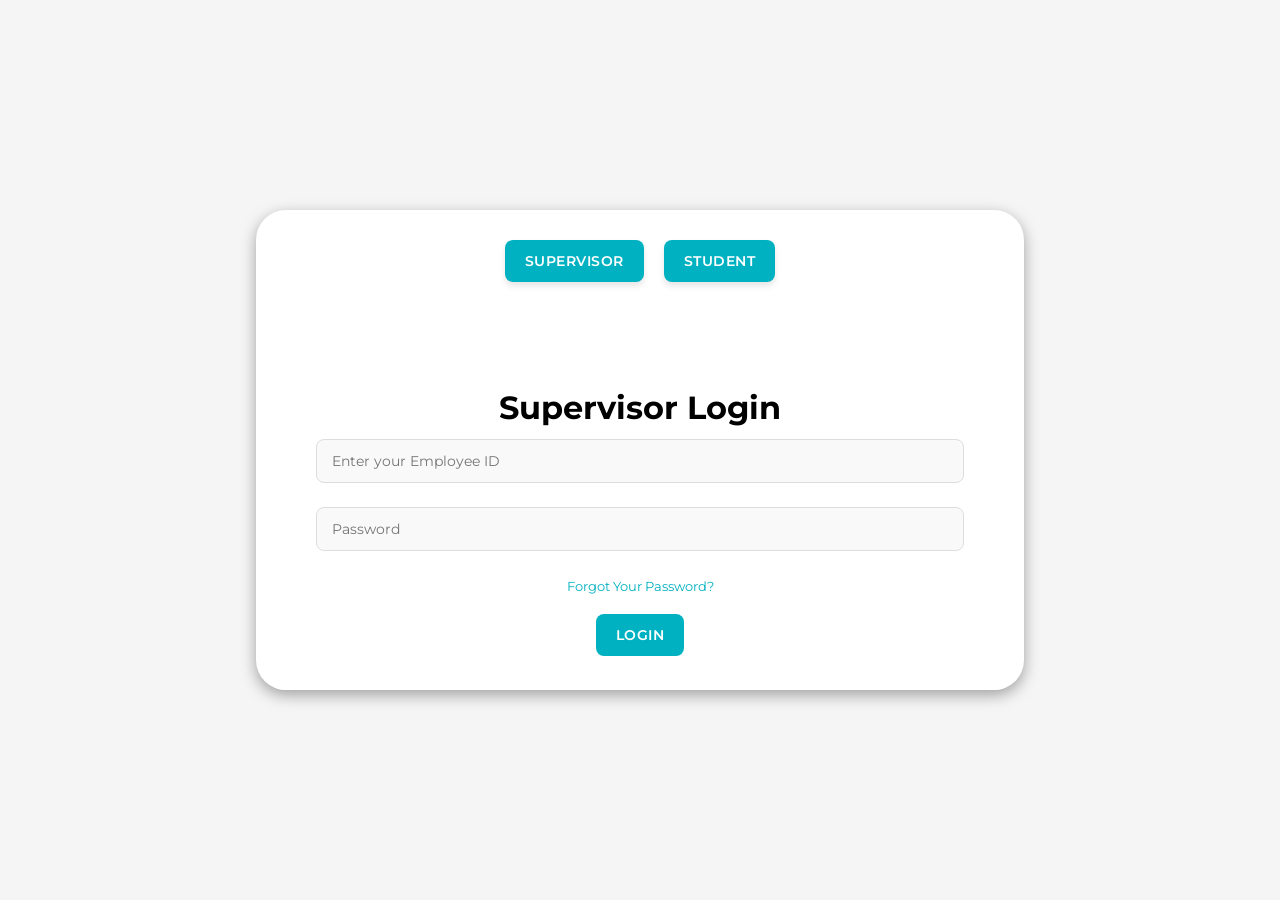
<file: index.html>
<!DOCTYPE html>
<html lang="en">

<head>
    <meta charset="UTF-8">
    <meta name="viewport" content="width=device-width, initial-scale=1.0">
    <link rel="stylesheet" href="https://cdnjs.cloudflare.com/ajax/libs/font-awesome/6.4.2/css/all.min.css">
    <link rel="stylesheet" href="index.css">
    <title>Login Page</title>
</head>

<body>
    <div class="container" id="container">
        <div class="button-container">
            <button class="role-button" id="supervisorBtn">Supervisor</button>
            <button class="role-button" id="studentBtn">Student</button>
        </div>
        <div class="form-container" id="supervisorFormContainer">
            <form id="supervisorForm" onsubmit="validateSupervisorForm(); return false;">
                <h1>Supervisor Login</h1>
                <input type="text" placeholder="Enter your Employee ID" id="supervisorNumber" maxlength="10" oninput="limitInput(this, 10)" required>
                <input type="password" placeholder="Password" id="supervisorPassword" required>
                <a href="#">Forgot Your Password?</a>
                <button type="submit">Login</button>
            </form>
        </div>
        <div class="form-container" id="studentFormContainer">
            <form id="studentForm" onsubmit="validateStudentForm(); return false;">
                <h1>Student Login</h1>
                <input type="text" placeholder="Enter your student number" id="studentNumber" maxlength="10" oninput="limitInput(this, 10)" required>
                <input type="password" placeholder="Password" id="studentPassword" required>
                <a href="#">Forgot Your Password?</a>
                <button type="submit" onclick="location.href='main.html'; return false;">Login</button>
            </form>
        </div>
    </div>

    <script src="index.js"></script>
    <script>
        function limitInput(input, maxLength) {
            let value = input.value;
            if (value.length > maxLength) {
                input.value = value.slice(0, maxLength);
            }
        }

        function validateStudentForm() {
            const studentNumber = document.getElementById('studentNumber').value.trim();
            const studentPassword = document.getElementById('studentPassword').value.trim();

            if (studentNumber !== '' && studentPassword !== '') {
                location.href = '../main_page/main.html';
            }
        }

        function validateSupervisorForm() {
            const supervisorNumber = document.getElementById('supervisorNumber').value.trim();
            const supervisorPassword = document.getElementById('supervisorPassword').value.trim();

            if (supervisorNumber !== '' && supervisorPassword !== '') {
                location.href = '../main_page/main.html';
            }
        }

        document.getElementById('supervisorBtn').addEventListener('click', () => {
            document.getElementById('supervisorFormContainer').style.display = 'block';
            document.getElementById('studentFormContainer').style.display = 'none';
        });

        document.getElementById('studentBtn').addEventListener('click', () => {
            document.getElementById('supervisorFormContainer').style.display = 'none';
            document.getElementById('studentFormContainer').style.display = 'block';
        });

        // Initially show the supervisor form
        document.getElementById('supervisorFormContainer').style.display = 'block';
        document.getElementById('studentFormContainer').style.display = 'none';
    </script>
</body>

</html>
</file>
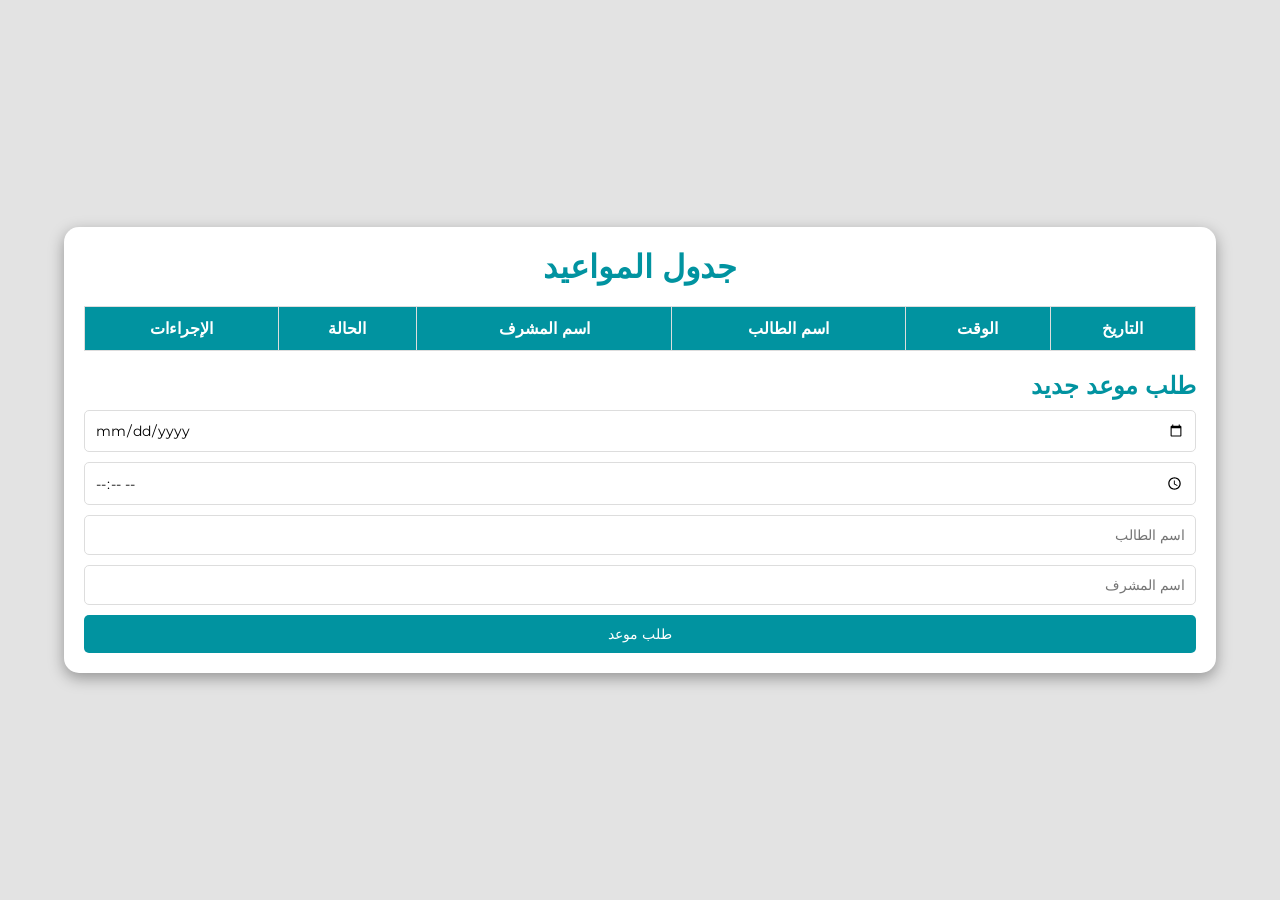
<file: apointment.html>
<!DOCTYPE html>
<html lang="ar" dir="rtl">

<head>
    <meta charset="UTF-8">
    <meta name="viewport" content="width=device-width, initial-scale=1.0">
    <link rel="stylesheet" href="https://cdnjs.cloudflare.com/ajax/libs/font-awesome/6.4.2/css/all.min.css">
    <link rel="stylesheet" href="grad.css">
    
    <title>جدول المواعيد</title>
</head>

<body>
    <div class="container">
        <h1>جدول المواعيد</h1>
        <div class="table-container">
            <table>
                <thead>
                    <tr>
                        <th>التاريخ</th>
                        <th>الوقت</th>
                        <th>اسم الطالب</th>
                        <th>اسم المشرف</th>
                        <th>الحالة</th>
                        <th>الإجراءات</th>
                    </tr>
                </thead>
                <tbody id="appointmentTableBody">
                    <!-- المواعيد ستُضاف ديناميكيًا هنا -->
                </tbody>
            </table>
        </div>
        <div class="form-container">
            <form id="appointmentForm">
                <h2>طلب موعد جديد</h2>
                <input type="date" id="date" placeholder="التاريخ" required>
                <input type="time" id="time" placeholder="الوقت" required>
                <input type="text" id="studentName" placeholder="اسم الطالب" required>
                <input type="text" id="supervisorName" placeholder="اسم المشرف" required>
                <button type="submit">طلب موعد</button>
            </form>
        </div>
    </div>

    <script src="grad.js"></script>
</body>

</html>
</file>
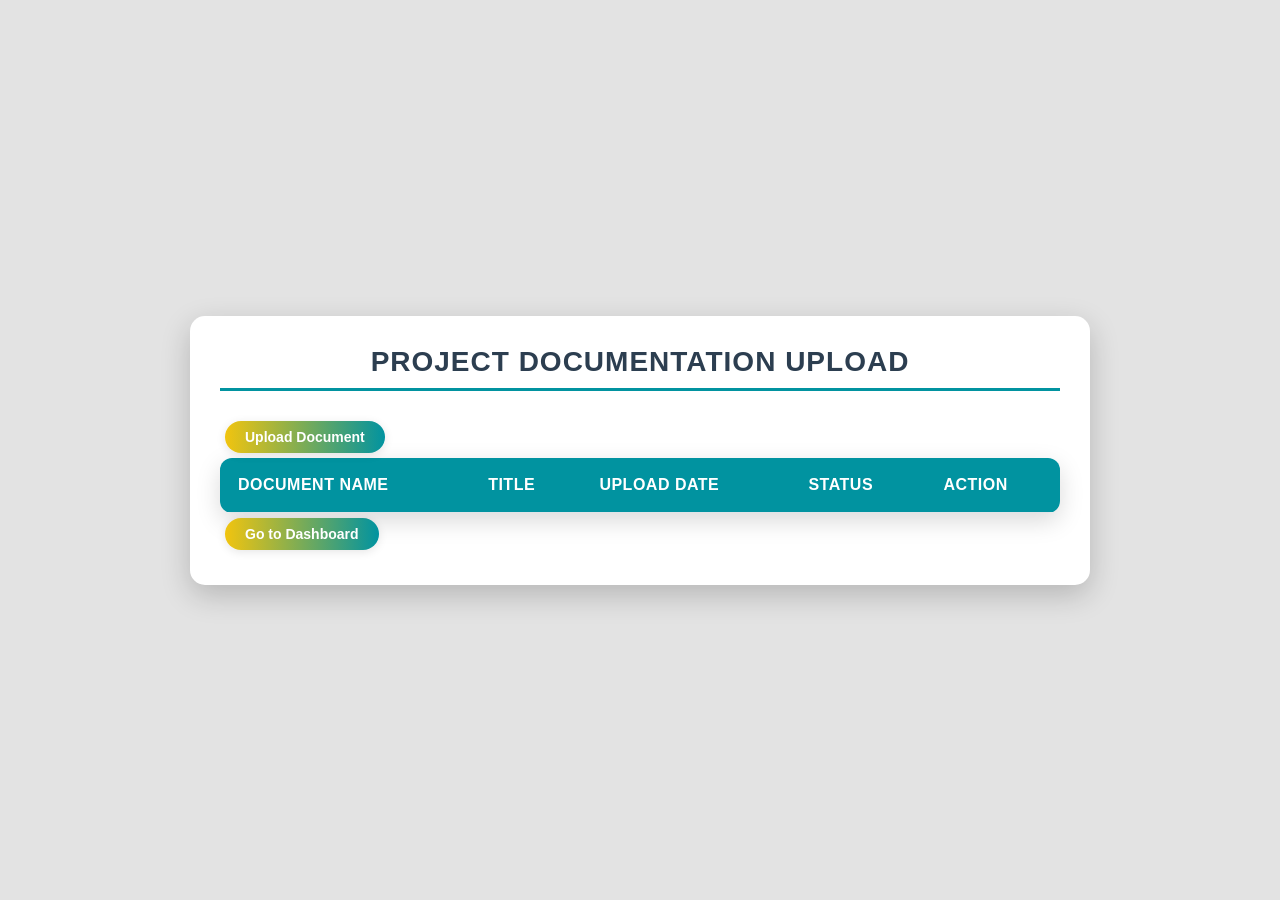
<file: docu.html>
<!DOCTYPE html>
<html lang="en">
<head>
    <meta charset="UTF-8">
    <meta name="viewport" content="width=device-width, initial-scale=1.0">
    <title>Project Documentation Upload</title>
    <style>
        * {
            margin: 0;
            padding: 0;
            box-sizing: border-box;
            font-family: 'Arial', sans-serif;
        }

        body {
            background: linear-gradient(135deg, #e3e3e3, #e3e3e3);
            padding: 40px;
            display: flex;
            justify-content: center;
            align-items: center;
            min-height: 100vh;
        }

        .container {
            background: #ffffff;
            padding: 30px;
            border-radius: 15px;
            box-shadow: 0 10px 30px rgba(0, 0, 0, 0.2);
            width: 100%;
            max-width: 900px;
        }

        h1 {
            text-align: center;
            color: #2c3e50;
            font-size: 28px;
            margin-bottom: 25px;
            border-bottom: 3px solid #0193a0;
            padding-bottom: 10px;
            text-transform: uppercase;
            letter-spacing: 1px;
        }

        .doc-table {
            width: 100%;
            border-collapse: collapse;
            background: #ffffff;
            border-radius: 12px;
            overflow: hidden;
            box-shadow: 0 8px 25px rgba(0, 0, 0, 0.15);
        }

        .doc-table th,
        .doc-table td {
            padding: 18px;
            text-align: left;
            border-bottom: 1px solid #e0e4e8;
        }

        .doc-table th {
            background: linear-gradient(90deg, #0193a0, #0193a0);
            color: white;
            font-weight: bold;
            font-size: 16px;
            text-transform: uppercase;
            letter-spacing: 0.5px;
        }

        .doc-table td {
            color: #34495e;
            font-size: 14px;
        }

        .doc-table tr:last-child td {
            border-bottom: none;
        }

        .doc-table tr:hover td {
            background: #0193a0;
            transition: background 0.3s ease;
        }

        .upload-btn, .dashboard-btn, .details-btn, .download-btn {
            background: linear-gradient(90deg, #f1c40f, #0193a0);
            color: white;
            padding: 8px 20px;
            border: none;
            border-radius: 20px;
            font-size: 14px;
            font-weight: bold;
            cursor: pointer;
            transition: all 0.3s ease;
            box-shadow: 0 2px 10px rgba(0, 0, 0, 0.1);
            margin: 5px;
        }

        .upload-btn:hover, .dashboard-btn:hover, .details-btn:hover, .download-btn:hover {
            background: linear-gradient(90deg, #0193a0, #f1c40f);
            transform: translateY(-2px);
            box-shadow: 0 4px 15px rgba(0, 0, 0, 0.2);
        }

        .popup {
            display: none;
            position: fixed;
            top: 0;
            left: 0;
            width: 100%;
            height: 100%;
            background: rgba(0, 0, 0, 0.6);
            justify-content: center;
            align-items: center;
        }

        .popup-content {
            background: #ffffff;
            padding: 20px;
            border-radius: 10px;
            box-shadow: 0 10px 20px rgba(0, 0, 0, 0.3);
            width: 100%;
            max-width: 400px;
            text-align: center;
        }

        .popup-content h3 {
            color: #2c3e50;
            margin-bottom: 15px;
        }

        .popup-content input[type="file"] {
            width: 100%;
            padding: 10px;
            border: 2px dashed #e74c3c;
            border-radius: 8px;
            background: #fdfafa;
            margin-bottom: 20px;
            transition: all 0.3s ease;
        }

        .popup-content input[type="file"]:hover {
            border-color: #c0392b;
            background: #f9ecec;
        }

        .popup-content input[type="text"] {
            width: 100%;
            padding: 10px;
            border: 2px solid #e74c3c;
            border-radius: 8px;
            margin-bottom: 20px;
        }

        .popup-content textarea {
            width: 100%;
            padding: 10px;
            border: 2px solid #e74c3c;
            border-radius: 8px;
            margin-bottom: 20px;
            height: 100px;
        }

        .popup-content button {
            background: linear-gradient(90deg, #c0392b, #0193a0);
            color: white;
            padding: 10px 30px;
            border: none;
            border-radius: 20px;
            font-size: 14px;
            cursor: pointer;
            transition: all 0.3s ease;
        }

        .popup-content button:hover {
            background: linear-gradient(90deg, #0193a0, #e74c3c);
            transform: translateY(-2px);
        }

        .status-pending {
            color: #f39c12;
            font-weight: bold;
        }

        .status-approved {
            color: #27ae60;
            font-weight: bold;
        }

        .status-rejected {
            color: #e74c3c;
            font-weight: bold;
        }
    </style>
</head>
<body>
    <div class="container">
        <h1>Project Documentation Upload</h1>

        <button class="upload-btn" onclick="showUploadPopup()">Upload Document</button>

        <table class="doc-table" id="docTable">
            <thead>
                <tr>
                    <th>Document Name</th>
                    <th>Title</th>
                    <th>Upload Date</th>
                    <th>Status</th>
                    <th>Action</th>
                </tr>
            </thead>
            <tbody>
                <!-- Dynamic rows will be added here -->
            </tbody>
        </table>

        <button class="dashboard-btn" onclick="goToDashboard()">Go to Dashboard</button>
    </div>

    <div id="uploadPopup" class="popup">
        <div class="popup-content">
            <h3>Upload Document</h3>
            <form id="uploadForm" onsubmit="uploadDocument(event)">
                <input type="file" id="docFile" name="document" accept=".pdf,.doc,.docx,.ppt,.pptx" required>
                <input type="text" id="docTitle" name="title" placeholder="Enter document title" required>
                <button type="submit">Upload</button>
            </form>
        </div>
    </div>

    <div id="editPopup" class="popup">
        <div class="popup-content">
            <h3>Edit Document</h3>
            <form id="editForm" onsubmit="editDocument(event)">
                <input type="text" id="editTitle" name="title" placeholder="Enter new document title" required>
                <input type="file" id="editFile" name="document" accept=".pdf,.doc,.docx,.ppt,.pptx" required>
                <button type="submit">Save Changes</button>
            </form>
        </div>
    </div>

    <div id="statusPopup" class="popup">
        <div class="popup-content">
            <h3>Change Document Status</h3>
            <form id="statusForm" onsubmit="changeStatus(event)">
                <select id="docStatus" name="status" required>
                    <option value="Pending">Pending</option>
                    <option value="Approved">Approved</option>
                    <option value="Rejected">Rejected</option>
                </select>
                <button type="submit">Update Status</button>
            </form>
        </div>
    </div>

    <div id="detailsPopup" class="popup">
        <div class="popup-content">
            <h3>Document Details</h3>
            <p id="detailsContent"></p>
            <textarea id="doctorMessage" placeholder="Enter doctor's message here"></textarea>
            <button onclick="saveDoctorMessage()">Save Message</button>
            <button onclick="closeDetailsPopup()">Close</button>
        </div>
    </div>

    <script>
        const API_BASE_URL = 'https://localhost:7133'; // Replace with your actual API base URL

        function getCurrentDate() {
            const now = new Date();
            return now.toLocaleDateString('en-US', { year: 'numeric', month: 'short', day: 'numeric' });
        }

        function showUploadPopup() {
            const popup = document.getElementById('uploadPopup');
            popup.style.display = 'flex';
        }

        let currentRowIndex = -1;
        function showEditPopup(index) {
            currentRowIndex = index;
            const popup = document.getElementById('editPopup');
            popup.style.display = 'flex';
            const currentTitle = document.getElementById('docTable').getElementsByTagName('tbody')[0].rows[index].cells[1].textContent;
            document.getElementById('editTitle').value = currentTitle;
        }

        function showStatusPopup(index) {
            currentRowIndex = index;
            const popup = document.getElementById('statusPopup');
            popup.style.display = 'flex';
            const currentStatus = document.getElementById('docTable').getElementsByTagName('tbody')[0].rows[index].cells[3].textContent;
            document.getElementById('docStatus').value = currentStatus;
        }

        function showDetailsPopup(index) {
            currentRowIndex = index;
            const popup = document.getElementById('detailsPopup');
            const table = document.getElementById('docTable').getElementsByTagName('tbody')[0];
            const row = table.rows[index];
            const detailsContent = `
                <strong>Document Name:</strong> ${row.cells[0].textContent}<br>
                <strong>Title:</strong> ${row.cells[1].textContent}<br>
                <strong>Upload Date:</strong> ${row.cells[2].textContent}<br>
                <strong>Status:</strong> ${row.cells[3].textContent}
            `;
            document.getElementById('detailsContent').innerHTML = detailsContent;
            document.getElementById('doctorMessage').value = ''; // Clear the textarea
            popup.style.display = 'flex';
        }

        function closeDetailsPopup() {
            const popup = document.getElementById('detailsPopup');
            popup.style.display = 'none';
        }

        function saveDoctorMessage() {
            const message = document.getElementById('doctorMessage').value;
            if (message && currentRowIndex !== -1) {
                const documents = JSON.parse(localStorage.getItem('documents')) || [];
                documents[currentRowIndex].doctorMessage = message;
                localStorage.setItem('documents', JSON.stringify(documents));
                closeDetailsPopup();
            }
        }

        // Popup close on click outside
        ['uploadPopup', 'editPopup', 'statusPopup', 'detailsPopup'].forEach(popupId => {
            document.getElementById(popupId).addEventListener('click', function(e) {
                if (e.target === this) {
                    this.style.display = 'none';
                }
            });
        });

        async function uploadDocument(event) {
            event.preventDefault();
            const fileInput = document.getElementById('docFile');
            const titleInput = document.getElementById('docTitle');
            const file = fileInput.files[0];
            
            if (file && titleInput.value) {
                const formData = new FormData();
                formData.append('File', file);
                formData.append('Title', titleInput.value);

                try {
                    const response = await fetch(`${API_BASE_URL}/api/Grad/Upload-Document?Title=${encodeURIComponent(titleInput.value)}`, {
                        method: 'POST',
                        body: formData
                    });

                    if (response.ok) {
                        const table = document.getElementById('docTable').getElementsByTagName('tbody')[0];
                        const newRow = table.insertRow();
                        const cell1 = newRow.insertCell(0);
                        const cell2 = newRow.insertCell(1);
                        const cell3 = newRow.insertCell(2);
                        const cell4 = newRow.insertCell(3);
                        const cell5 = newRow.insertCell(4);
                        const rowIndex = table.rows.length - 1;

                        cell1.textContent = file.name;
                        cell2.textContent = titleInput.value;
                        cell3.textContent = getCurrentDate();
                        cell4.textContent = "Pending";
                        cell4.className = "status-pending";
                        cell5.innerHTML = `
                            <button class="upload-btn" onclick="showStatusPopup(${rowIndex})">Status</button>
                            <button class="download-btn" onclick="downloadDocument('${file.name}')">Download</button>
                        `;

                        document.getElementById('uploadPopup').style.display = 'none';
                        fileInput.value = '';
                        titleInput.value = '';
                    } else {
                        alert('Failed to upload document');
                    }
                } catch (error) {
                    console.error('Error uploading document:', error);
                    alert('Error uploading document');
                }
            }
        }

        async function downloadDocument(filename) {
            try {
                const response = await fetch(`${API_BASE_URL}/api/Grad/Download-file/${encodeURIComponent(filename)}`);
                if (response.ok) {
                    const blob = await response.blob();
                    const url = window.URL.createObjectURL(blob);
                    const a = document.createElement('a');
                    a.href = url;
                    a.download = filename;
                    document.body.appendChild(a);
                    a.click();
                    a.remove();
                    window.URL.revokeObjectURL(url);
                } else {
                    alert('Failed to download document');
                }
            } catch (error) {
                console.error('Error downloading document:', error);
                alert('Error downloading document');
            }
        }

        function getStatusClass(status) {
            switch(status) {
                case 'Pending':
                    return 'status-pending';
                case 'Approved':
                    return 'status-approved';
                case 'Rejected':
                    return 'status-rejected';
                default:
                    return '';
            }
        }

        function editDocument(event) {
            event.preventDefault();
            const fileInput = document.getElementById('editFile');
            const titleInput = document.getElementById('editTitle');
            const file = fileInput.files[0];
            if (file && currentRowIndex !== -1 && titleInput.value) {
                const table = document.getElementById('docTable').getElementsByTagName('tbody')[0];
                table.rows[currentRowIndex].cells[0].textContent = file.name;
                table.rows[currentRowIndex].cells[1].textContent = titleInput.value;
                table.rows[currentRowIndex].cells[2].textContent = getCurrentDate();

                document.getElementById('editPopup').style.display = 'none';
                fileInput.value = '';
                titleInput.value = '';
            }
        }

        function changeStatus(event) {
            event.preventDefault();
            const statusInput = document.getElementById('docStatus');
            if (currentRowIndex !== -1 && statusInput.value) {
                const table = document.getElementById('docTable').getElementsByTagName('tbody')[0];
                table.rows[currentRowIndex].cells[3].textContent = statusInput.value;
                table.rows[currentRowIndex].cells[3].className = getStatusClass(statusInput.value);
                updateActionButtons(currentRowIndex, statusInput.value);
                document.getElementById('statusPopup').style.display = 'none';
            }
        }

        function updateActionButtons(index, status) {
            const table = document.getElementById('docTable').getElementsByTagName('tbody')[0];
            const cell = table.rows[index].cells[4];
            const filename = table.rows[index].cells[0].textContent;
            let buttonsHtml = '';

            if (status === 'Approved' || status === 'Rejected') {
                buttonsHtml += `<button class="details-btn" onclick="showDetailsPopup(${index})">Details</button>`;
                buttonsHtml += `<button class="upload-btn" onclick="showEditPopup(${index})">Edit</button>`;
            }

            buttonsHtml += `<button class="upload-btn" onclick="showStatusPopup(${index})">Status</button>`;
            buttonsHtml += `<button class="download-btn" onclick="downloadDocument('${filename}')">Download</button>`;
            cell.innerHTML = buttonsHtml;
        }

        function goToDashboard() {
            window.location.href = 'dashborad.html';
        }

        async function loadDocuments() {
            try {
                const response = await fetch(`${API_BASE_URL}/api/Grad/Get-Document`);
                if (response.ok) {
                    const documents = await response.json();
                    const table = document.getElementById('docTable').getElementsByTagName('tbody')[0];
                    table.innerHTML = ''; // Clear existing rows
                    documents.forEach((doc, index) => {
                        const newRow = table.insertRow();
                        const cell1 = newRow.insertCell(0);
                        const cell2 = newRow.insertCell(1);
                        const cell3 = newRow.insertCell(2);
                        const cell4 = newRow.insertCell(3);
                        const cell5 = newRow.insertCell(4);
                        cell1.textContent = doc.pathDocument;
                        cell2.textContent = doc.title;
                        cell3.textContent = doc.date || getCurrentDate();
                        cell4.textContent = doc.status || 'Pending';
                        cell4.className = getStatusClass(doc.status || 'Pending');
                        updateActionButtons(index, doc.status || 'Pending');
                    });
                } else {
                    console.error('Failed to load documents');
                }
            } catch (error) {
                console.error('Error loading documents:', error);
            }
        }

        // Load documents on page load
        window.addEventListener('load', loadDocuments);
    </script>
</body>
</html>
</file>
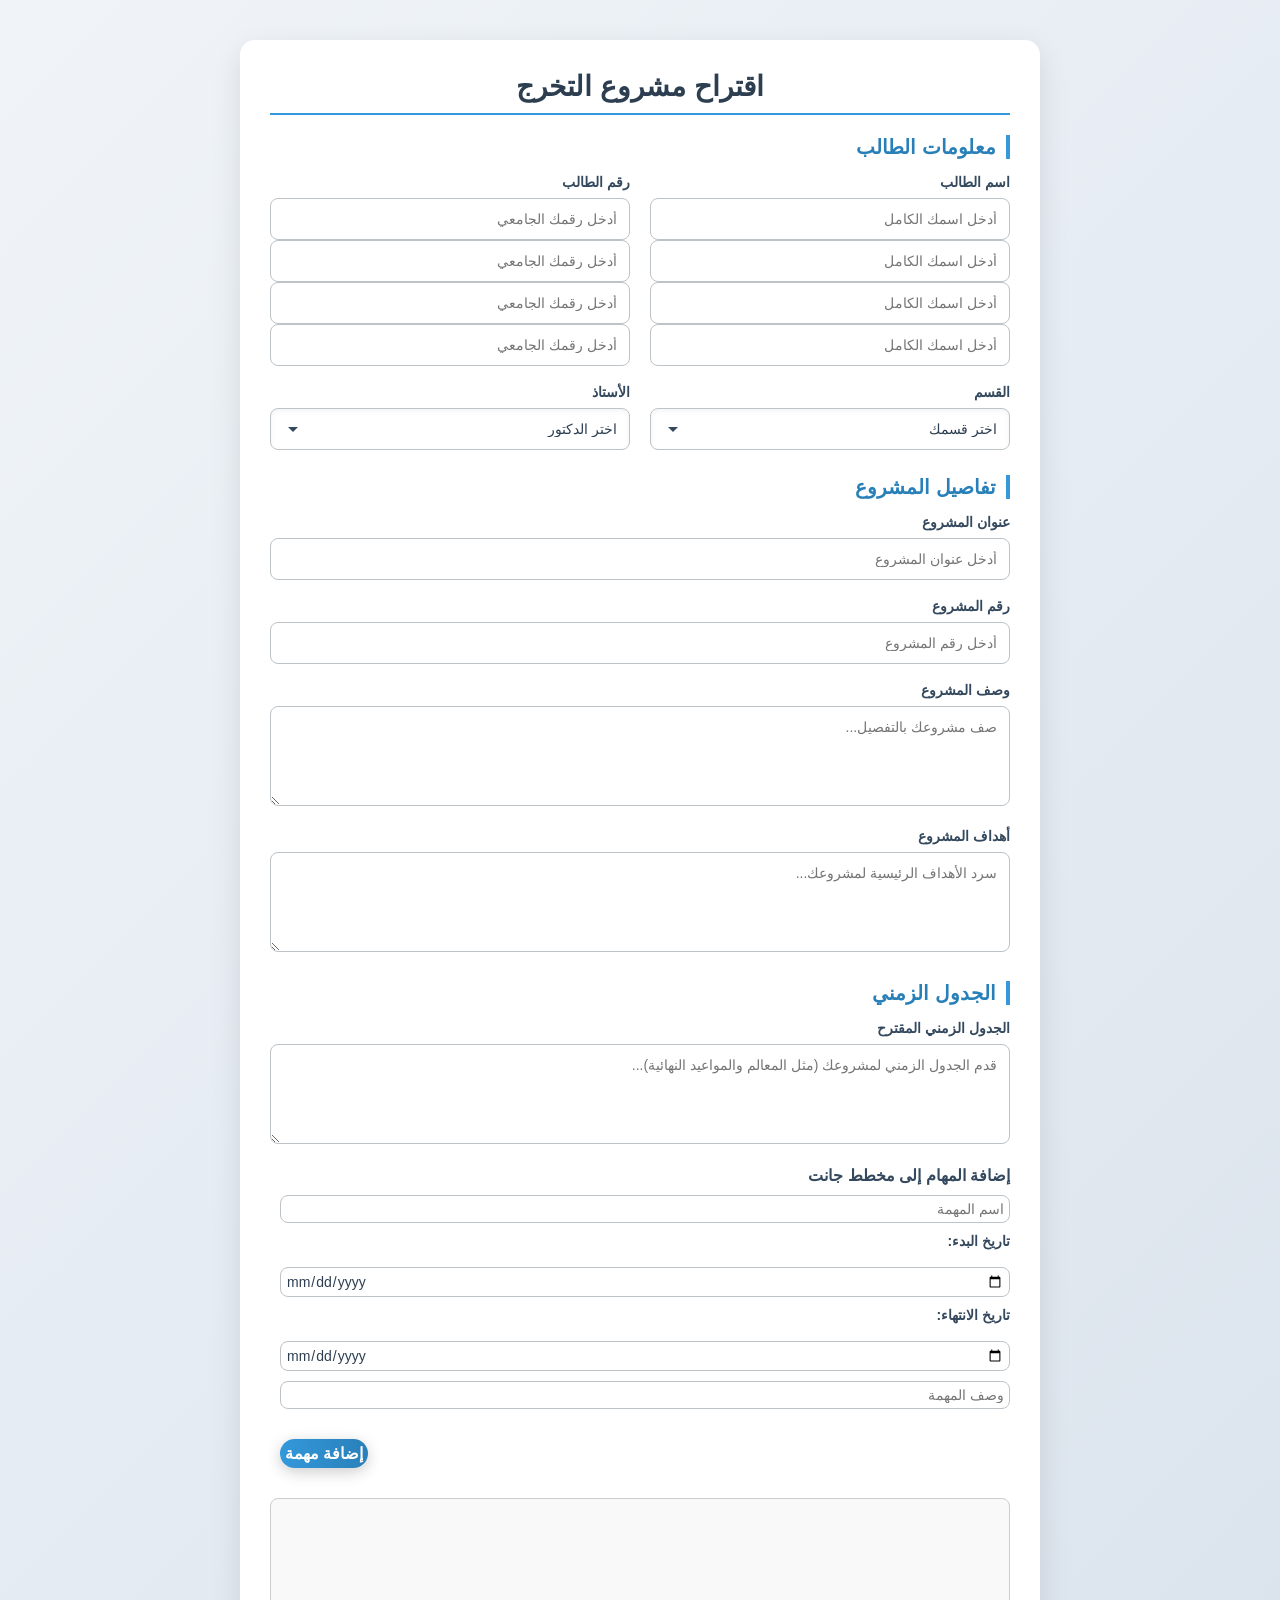
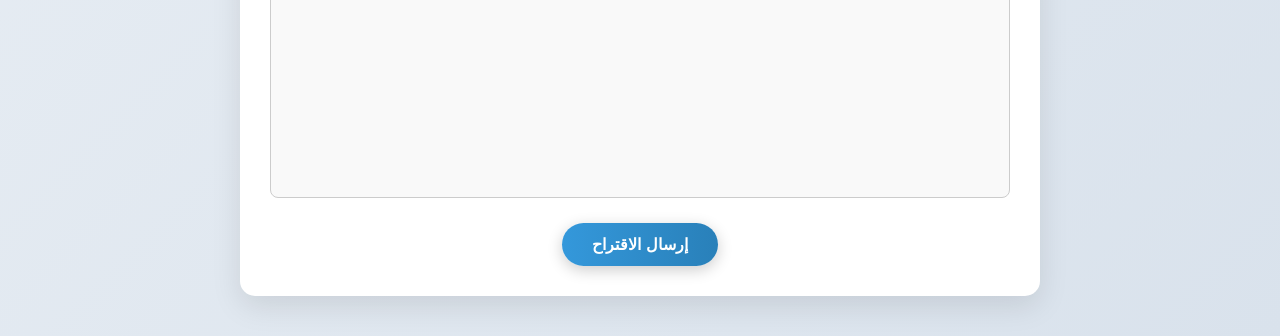
<file: proposal.html>
<!DOCTYPE html>
<html lang="ar">
<head>
    <meta charset="UTF-8">
    <meta name="viewport" content="width=device-width, initial-scale=1.0">
    <title>نموذج اقتراح مشروع جامعي</title>
    <style>
        * {
            margin: 0;
            padding: 0;
            box-sizing: border-box;
            font-family: 'Arial', sans-serif;
        }

        body {
            background: linear-gradient(135deg, #f0f4f8, #d9e2ec);
            padding: 40px;
            display: flex;
            justify-content: center;
            align-items: center;
            min-height: 100vh;
            direction: rtl;
        }

        .form-container {
            background: #ffffff;
            padding: 30px;
            border-radius: 15px;
            box-shadow: 0 10px 30px rgba(0, 0, 0, 0.1);
            width: 100%;
            max-width: 800px;
        }

        h1 {
            text-align: center;
            color: #2c3e50;
            margin-bottom: 20px;
            font-size: 28px;
            border-bottom: 2px solid #3498db;
            padding-bottom: 10px;
        }

        .section {
            margin-bottom: 25px;
        }

        h2 {
            color: #2980b9;
            font-size: 20px;
            margin-bottom: 15px;
            border-right: 4px solid #3498db;
            padding-right: 10px;
        }

        h3 {
            color: #34495e;
            font-size: 16px;
            margin-bottom: 10px;
        }

        label {
            display: block;
            color: #34495e;
            font-weight: bold;
            margin-bottom: 8px;
            font-size: 14px;
        }

        input[type="text"],
        input[type="email"],
        textarea,
        input[type="date"] {
            width: 100%;
            padding: 12px;
            border: 1px solid #bdc3c7;
            border-radius: 8px;
            font-size: 14px;
            color: #2c3e50;
            transition: border-color 0.3s ease;
        }

        input[type="text"]:focus,
        input[type="email"]:focus,
        textarea:focus,
        input[type="date"]:focus {
            border-color: #3498db;
            outline: none;
            box-shadow: 0 0 5px rgba(52, 152, 219, 0.3);
        }

        textarea {
            height: 100px;
            resize: vertical;
        }

        .form-row {
            display: flex;
            gap: 20px;
            margin-bottom: 20px;
        }

        .form-row div {
            flex: 1;
        }

        button {
            background: linear-gradient(90deg, #3498db, #2980b9);
            color: white;
            padding: 12px 30px;
            border: none;
            border-radius: 25px;
            font-size: 16px;
            font-weight: bold;
            cursor: pointer;
            display: block;
            margin: 20px auto 0;
            box-shadow: 0 4px 15px rgba(0, 0, 0, 0.2);
            transition: all 0.3s ease;
        }

        button:hover {
            background: linear-gradient(90deg, #2980b9, #3498db);
            transform: translateY(-2px);
            box-shadow: 0 6px 20px rgba(0, 0, 0, 0.3);
        }

        select {
            width: 100%;
            padding: 12px;
            border: 1px solid #bdc3c7;
            border-radius: 8px;
            font-size: 14px;
            color: #2c3e50;
            background: linear-gradient(135deg, #ffffff, #f5f7fa);
            box-shadow: inset 0 2px 5px rgba(0, 0, 0, 0.05);
            transition: all 0.3s ease;
            appearance: none;
            cursor: pointer;
        }

        select:focus {
            border-color: #3498db;
            box-shadow: 0 0 5px rgba(52, 152, 219, 0.5);
            outline: none;
        }

        select:hover {
            border-color: #2980b9;
            box-shadow: 0 0 8px rgba(52, 152, 219, 0.2);
        }

        select {
            background-image: url('data:image/svg+xml;utf8,<svg fill="%2334495e" height="24" viewBox="0 0 24 24" width="24" xmlns="http://www.w3.org/2000/svg"><path d="M7 10l5 5 5-5z"/></svg>');
            background-repeat: no-repeat;
            background-position: left 10px center;
            padding-left: 30px;
        }

        .gantt-form {
            margin-bottom: 20px;
            display: flex;
            flex-wrap: wrap;
            gap: 10px;
            align-items: center;
        }

        .gantt-form input, .gantt-form button {
            margin-left: 10px;
            padding: 5px;
        }

        .gantt-form label {
            margin-left: 5px;
            display: inline-block;
        }

        .timeline {
            display: flex;
            justify-content: space-between;
            font-size: 12px;
            color: #555;
            margin-bottom: 10px;
            overflow-x: auto;
        }

        .gantt-chart {
            position: relative;
            height: 300px;
            border: 1px solid #ccc;
            padding: 10px;
            background: #f9f9f9;
            border-radius: 8px;
            overflow-x: auto;
            overflow-y: auto;
        }

        .task-bar {
            position: absolute;
            height: 30px;
            color: white;
            padding: 5px;
            border-radius: 5px;
            white-space: nowrap;
            max-width: 100%;
            overflow: hidden;
            text-overflow: ellipsis;
            cursor: pointer;
        }

        .task-bar:hover::after {
            content: attr(data-description);
            position: absolute;
            top: -40px;
            right: 50%;
            transform: translateX(50%);
            background: rgba(0, 0, 0, 0.8);
            color: white;
            padding: 5px 10px;
            border-radius: 5px;
            font-size: 12px;
            white-space: normal;
            z-index: 10;
            max-width: 200px;
            text-align: center;
        }

        .department-message {
            color: red;
            font-size: 12px;
            margin-top: 5px;
            text-align: right;
            display: none;
        }
    </style>
</head>
<body>
    <form class="form-container" id="proposalForm">
        <h1>اقتراح مشروع التخرج</h1>

        <!-- معلومات الطالب -->
        <div class="section">
            <h2>معلومات الطالب</h2>
            <div class="form-row">
                <div>
                    <label for="student-name-1">اسم الطالب</label>
                    <input type="text" id="student-name-1" placeholder="أدخل اسمك الكامل" required>
                    <input type="text" id="student-name-2" placeholder="أدخل اسمك الكامل">
                    <input type="text" id="student-name-3" placeholder="أدخل اسمك الكامل">
                    <input type="text" id="student-name-4" placeholder="أدخل اسمك الكامل">
                    <br><br>
                    <label for="department-1">القسم</label>
                    <select id="department-1" required>
                        <option value="" disabled selected>اختر قسمك</option>
                        <option value="11111111-1111-1111-1111-111111111111">💻 قسم علم الحاسوب</option>
                        <option value="22222222-2222-2222-2222-222222222222">📊 قسم نظم المعلومات</option>
                    </select>
                    <div class="department-message" id="department-message"></div>
                </div>
                
                <div>
                    <label for="student-id-1">رقم الطالب</label>
                    <input type="text" id="student-id-1" placeholder="أدخل رقمك الجامعي" required>
                    <input type="text" id="student-id-2" placeholder="أدخل رقمك الجامعي">
                    <input type="text" id="student-id-3" placeholder="أدخل رقمك الجامعي">
                    <input type="text" id="student-id-4" placeholder="أدخل رقمك الجامعي">
                    <br><br>
                    <label for="department-2">الأستاذ</label>
                    <select id="department-2" required>
                        <option value="" disabled selected>اختر الدكتور</option>
                        <option value="AAAAAAAA-AAAA-AAAA-AAAA-AAAAAAAAAAAA">د. محمد</option>
                        <option value="BBBBBBBB-BBBB-BBBB-BBBB-BBBBBBBBBBBB">د. أحمد</option>
                        <option value="CCCCCCCC-CCCC-CCCC-CCCC-CCCCCCCCCCCC">د. عمرو</option>
                        <option value="DDDDDDDD-DDDD-DDDD-DDDD-DDDDDDDDDDDD">د. خالد</option>
                        <option value="EEEEEEEE-EEEE-EEEE-EEEE-EEEEEEEEEEEE">د. سامية</option>
                    </select>
                </div>
            </div>
        </div>

        <!-- تفاصيل المشروع -->
        <div class="section">
            <h2>تفاصيل المشروع</h2>
            <label for="project-title">عنوان المشروع</label>
            <input type="text" id="project-title" placeholder="أدخل عنوان المشروع" required>
            <br><br> 
            <label for="project-number">رقم المشروع</label>
            <input type="text" id="project-number" placeholder="أدخل رقم المشروع" required>
            <br><br>
            <label for="description">وصف المشروع</label>
            <textarea id="description" placeholder="صف مشروعك بالتفصيل..." required maxlength="300"></textarea>
            <br><br>
            <label for="objectives">أهداف المشروع</label>
            <textarea id="objectives" placeholder="سرد الأهداف الرئيسية لمشروعك..." required maxlength="300"></textarea>
        </div>

        <!-- الجدول الزمني -->
        <div class="section">
            <h2>الجدول الزمني</h2>
            <label for="timeline">الجدول الزمني المقترح</label>
            <textarea id="timeline" placeholder="قدم الجدول الزمني لمشروعك (مثل المعالم والمواعيد النهائية)..." required></textarea>
            <br><br>
            <h3>إضافة المهام إلى مخطط جانت</h3>
            <div class="gantt-form">
                <input type="text" id="taskName" placeholder="اسم المهمة" required>
                <label for="startDate">تاريخ البدء:</label>
                <input type="date" id="startDate" required>
                <label for="endDate">تاريخ الانتهاء:</label>
                <input type="date" id="endDate" required>
                <input type="text" id="taskDescription" placeholder="وصف المهمة" required>
                <button type="button" onclick="addTask()">إضافة مهمة</button>
            </div>
            <div class="timeline" id="timeline"></div>
            <div class="gantt-chart" id="gantt"></div>
        </div>

        <!-- زر الإرسال -->
        <button type="submit">إرسال الاقتراح</button>
    </form>
    <script src="script.js"></script>
</body>
</html>
</file>
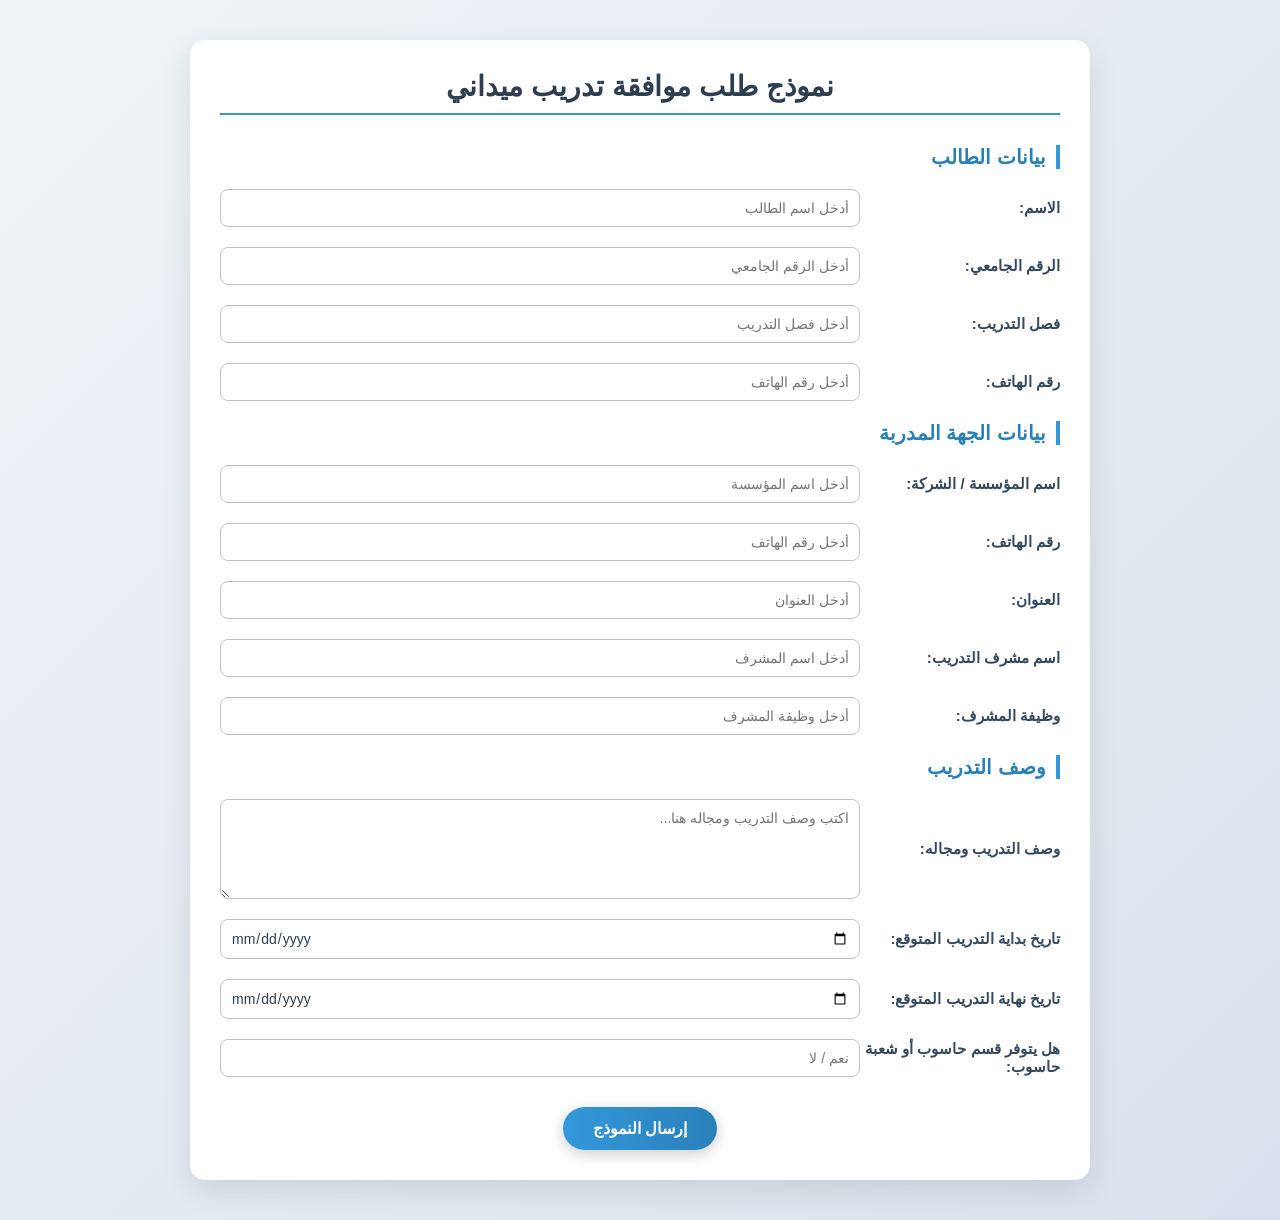
<file: requestintren.html>
<!DOCTYPE html>
<html lang="ar" dir="rtl">
<head>
    <meta charset="UTF-8">
    <meta name="viewport" content="width=device-width, initial-scale=1.0">
    <title>نموذج طلب موافقة تدريب ميداني</title>
    <style>
        * {
            margin: 0;
            padding: 0;
            box-sizing: border-box;
            font-family: 'Arial', sans-serif;
        }

        body {
            background: linear-gradient(135deg, #f0f4f8, #d9e2ec);
            padding: 40px;
            display: flex;
            justify-content: center;
            align-items: flex-start;
            min-height: 100vh;
        }

        .form-container {
            background: #ffffff;
            padding: 30px;
            border-radius: 15px;
            box-shadow: 0 10px 30px rgba(0, 0, 0, 0.1);
            width: 100%;
            max-width: 900px;
        }

        h1 {
            text-align: center;
            color: #2c3e50;
            margin-bottom: 30px;
            font-size: 28px;
            border-bottom: 2px solid #3498db;
            padding-bottom: 10px;
        }

        h2 {
            color: #2980b9;
            font-size: 20px;
            margin-bottom: 20px;
            border-right: 4px solid #3498db;
            padding-right: 10px;
        }

        .label-input-pair {
            display: flex;
            align-items: center;
            margin-bottom: 20px;
        }

        .label-input-pair label {
            width: 200px;
            font-weight: bold;
            color: #34495e;
            font-size: 15px;
        }

        .label-input-pair input, 
        .label-input-pair textarea {
            flex: 1;
            padding: 10px;
            border: 1px solid #bdc3c7;
            border-radius: 8px;
            font-size: 14px;
            color: #2c3e50;
            transition: border-color 0.3s ease;
        }

        .label-input-pair input:focus, 
        .label-input-pair textarea:focus {
            border-color: #3498db;
            outline: none;
            box-shadow: 0 0 5px rgba(52, 152, 219, 0.3);
        }

        textarea {
            resize: vertical;
            height: 100px;
        }

        button {
            background: linear-gradient(90deg, #3498db, #2980b9);
            color: white;
            padding: 12px 30px;
            border: none;
            border-radius: 25px;
            font-size: 16px;
            font-weight: bold;
            cursor: pointer;
            display: block;
            margin: 30px auto 0;
            box-shadow: 0 4px 15px rgba(0, 0, 0, 0.2);
            transition: all 0.3s ease;
        }

        button:hover {
            background: linear-gradient(90deg, #2980b9, #3498db);
            transform: translateY(-2px);
            box-shadow: 0 6px 20px rgba(0, 0, 0, 0.3);
        }
    </style>
</head>
<body>
    <form class="form-container">
        <h1>نموذج طلب موافقة تدريب ميداني</h1>

        <!-- بيانات الطالب -->
        <h2>بيانات الطالب</h2>
        <div class="label-input-pair">
            <label>الاسم:</label>
            <input type="text" placeholder="أدخل اسم الطالب">
        </div>
        <div class="label-input-pair">
            <label>الرقم الجامعي:</label>
            <input type="text" placeholder="أدخل الرقم الجامعي">
        </div>
        <div class="label-input-pair">
            <label>فصل التدريب:</label>
            <input type="text" placeholder="أدخل فصل التدريب">
        </div>
        <div class="label-input-pair">
            <label>رقم الهاتف:</label>
            <input type="text" placeholder="أدخل رقم الهاتف">
        </div>

        <!-- بيانات الجهة المدربة -->
        <h2>بيانات الجهة المدربة</h2>
        <div class="label-input-pair">
            <label>اسم المؤسسة / الشركة:</label>
            <input type="text" placeholder="أدخل اسم المؤسسة">
        </div>
        <div class="label-input-pair">
            <label>رقم الهاتف:</label>
            <input type="text" placeholder="أدخل رقم الهاتف">
        </div>
        <div class="label-input-pair">
            <label>العنوان:</label>
            <input type="text" placeholder="أدخل العنوان">
        </div>
        <div class="label-input-pair">
            <label>اسم مشرف التدريب:</label>
            <input type="text" placeholder="أدخل اسم المشرف">
        </div>
        <div class="label-input-pair">
            <label>وظيفة المشرف:</label>
            <input type="text" placeholder="أدخل وظيفة المشرف">
        </div>

        <!-- وصف التدريب -->
        <h2>وصف التدريب</h2>
        <div class="label-input-pair">
            <label>وصف التدريب ومجاله:</label>
            <textarea placeholder="اكتب وصف التدريب ومجاله هنا..."></textarea>
        </div>
        <div class="label-input-pair">
            <label>تاريخ بداية التدريب المتوقع:</label>
            <input type="date" placeholder="   /   /  ">
        </div>
        <div class="label-input-pair">
            <label>تاريخ نهاية التدريب المتوقع:</label>
            <input type="date" placeholder="   /   /  ">
        </div>
        <div class="label-input-pair">
            <label>هل يتوفر قسم حاسوب أو شعبة حاسوب:</label>
            <input type="text" placeholder="نعم / لا">
        </div>

        <!-- رأي لجنة التدريب -->
        
        <button type="submit">إرسال النموذج</button>
    </form>
</body>
</html>
</file>
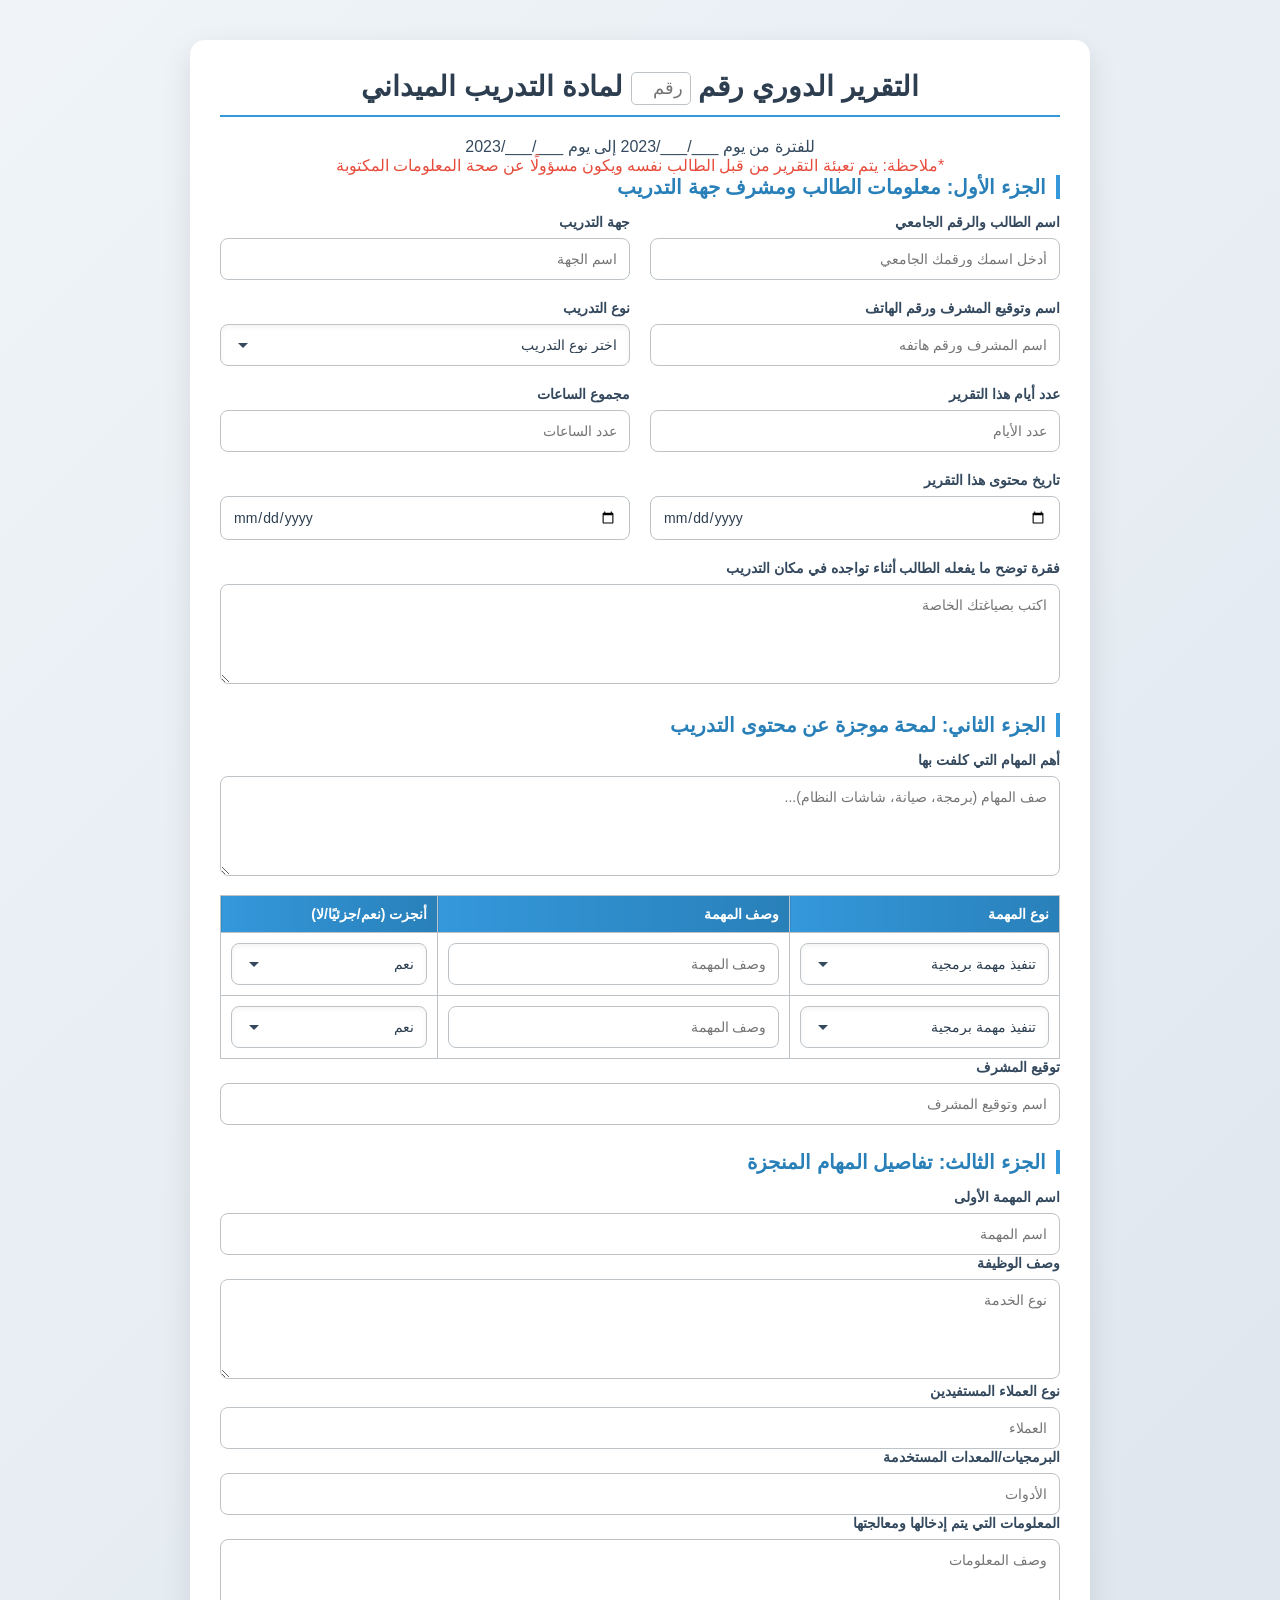
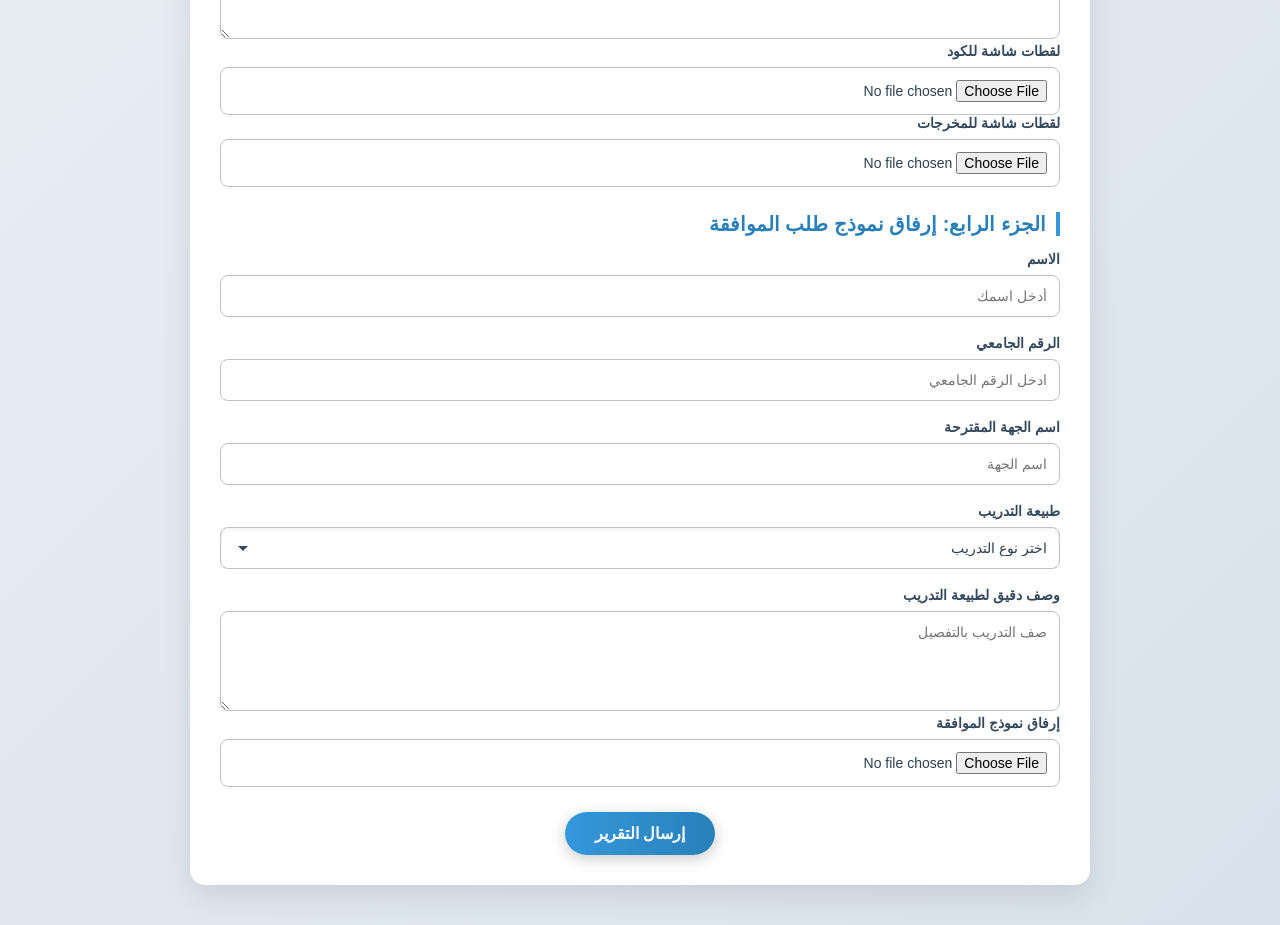
<file: testp.html>
<!DOCTYPE html>
<html lang="ar">
<head>
    <meta charset="UTF-8">
    <meta name="viewport" content="width=device-width, initial-scale=1.0">
    <title>التقرير الدوري للتدريب الميداني</title>
    <style>
        * {
            margin: 0;
            padding: 0;
            box-sizing: border-box;
            font-family: 'Arial', sans-serif;
        }

        body {
            background: linear-gradient(135deg, #f0f4f8, #d9e2ec);
            padding: 40px;
            display: flex;
            justify-content: center;
            align-items: center;
            min-height: 100vh;
            direction: rtl; /* للكتابة من اليمين إلى اليسار */
        }

        .form-container {
            background: #ffffff;
            padding: 30px;
            border-radius: 15px;
            box-shadow: 0 10px 30px rgba(0, 0, 0, 0.1);
            width: 100%;
            max-width: 900px;
        }

        h1 {
            text-align: center;
            color: #2c3e50;
            margin-bottom: 20px;
            font-size: 28px;
            border-bottom: 2px solid #3498db;
            padding-bottom: 10px;
        }

        #reportNumber {
            padding: 5px;
            border: 1px solid #bdc3c7;
            border-radius: 5px;
            font-size: 18px;
            color: #2c3e50;
            background: #ffffff;
            text-align: center;
            width: 60px;
            display: inline-block;
            vertical-align: middle;
        }

        #reportNumber:focus {
            border-color: #3498db;
            box-shadow: 0 0 5px rgba(52, 152, 219, 0.3);
            outline: none;
        }

        .section {
            margin-bottom: 25px;
        }

        h2 {
            color: #2980b9;
            font-size: 20px;
            margin-bottom: 15px;
            border-right: 4px solid #3498db; /* خط جانبي على اليمين */
            padding-right: 10px;
        }

        label {
            display: block;
            color: #34495e;
            font-weight: bold;
            margin-bottom: 8px;
            font-size: 14px;
        }

        input[type="text"],
        input[type="number"],
        input[type="date"],
        textarea,
        input[type="file"] {
            width: 100%;
            padding: 12px;
            border: 1px solid #bdc3c7;
            border-radius: 8px;
            font-size: 14px;
            color: #2c3e50;
            transition: border-color 0.3s ease;
        }

        input[type="text"]:focus,
        input[type="number"]:focus,
        input[type="date"]:focus,
        textarea:focus,
        input[type="file"]:focus {
            border-color: #3498db;
            outline: none;
            box-shadow: 0 0 5px rgba(52, 152, 219, 0.3);
        }

        textarea {
            height: 100px;
            resize: vertical;
        }

        .form-row {
            display: flex;
            gap: 20px;
            margin-bottom: 20px;
        }

        .form-row div {
            flex: 1;
        }

        button {
            background: linear-gradient(90deg, #3498db, #2980b9);
            color: white;
            padding: 12px 30px;
            border: none;
            border-radius: 25px;
            font-size: 16px;
            font-weight: bold;
            cursor: pointer;
            display: block;
            margin: 20px auto 0;
            box-shadow: 0 4px 15px rgba(0, 0, 0, 0.2);
            transition: all 0.3s ease;
        }

        button:hover {
            background: linear-gradient(90deg, #2980b9, #3498db);
            transform: translateY(-2px);
            box-shadow: 0 6px 20px rgba(0, 0, 0, 0.3);
        }

        select {
            width: 100%;
            padding: 12px;
            border: 1px solid #bdc3c7;
            border-radius: 8px;
            font-size: 14px;
            color: #2c3e50;
            background: linear-gradient(135deg, #ffffff, #f5f7fa);
            box-shadow: inset 0 2px 5px rgba(0, 0, 0, 0.05);
            transition: all 0.3s ease;
            appearance: none;
            cursor: pointer;
        }

        select:focus {
            border-color: #3498db;
            box-shadow: 0 0 5px rgba(52, 152, 219, 0.5);
            outline: none;
        }

        select:hover {
            border-color: #2980b9;
            box-shadow: 0 0 8px rgba(52, 152, 219, 0.2);
        }

        select {
            background-image: url('data:image/svg+xml;utf8,<svg fill="%2334495e" height="24" viewBox="0 0 24 24" width="24" xmlns="http://www.w3.org/2000/svg"><path d="M7 10l5 5 5-5z"/></svg>');
            background-repeat: no-repeat;
            background-position: left 10px center; /* السهم على اليسار */
            padding-left: 30px;
        }

        table {
            width: 100%;
            border-collapse: collapse;
            margin-top: 15px;
        }

        th, td {
            border: 1px solid #bdc3c7;
            padding: 10px;
            text-align: right;
            font-size: 14px;
        }

        th {
            background: linear-gradient(90deg, #3498db, #2980b9);
            color: white;
        }
    </style>
</head>
<body>
    <div class="form-container">
        <h1>التقرير الدوري رقم 
            <input type="number" id="reportNumber" name="reportNumber" placeholder="رقم" required>
            لمادة التدريب الميداني
        </h1>
        <p style="text-align: center; color: #34495e;">للفترة من يوم ___/___/2023 إلى يوم ___/___/2023</p>
        <p style="color: #e74c3c; text-align: center;">*ملاحظة: يتم تعبئة التقرير من قبل الطالب نفسه ويكون مسؤولًا عن صحة المعلومات المكتوبة</p>

        <!-- الجزء الأول -->
        <div class="section">
            <h2>الجزء الأول: معلومات الطالب ومشرف جهة التدريب</h2>
            <div class="form-row">
                <div>
                    <label>اسم الطالب والرقم الجامعي</label>
                    <input type="text" placeholder="أدخل اسمك ورقمك الجامعي" required>
                </div>
                <div>
                    <label>جهة التدريب</label>
                    <input type="text" placeholder="اسم الجهة" required>
                </div>
            </div>
            <div class="form-row">
                <div>
                    <label>اسم وتوقيع المشرف ورقم الهاتف</label>
                    <input type="text" placeholder="اسم المشرف ورقم هاتفه" required>
                </div>
                <div>
                    <label>نوع التدريب</label>
                    <select required>
                        <option value="" disabled selected>اختر نوع التدريب</option>
                        <option value="programming">برمجة نظام</option>
                        <option value="db">برمجة DB</option>
                        <option value="system">نظام محوسب</option>
                    </select>
                </div>
            </div>
            <div class="form-row">
                <div>
                    <label>عدد أيام هذا التقرير</label>
                    <input type="number" placeholder="عدد الأيام" required>
                </div>
                <div>
                    <label>مجموع الساعات</label>
                    <input type="number" placeholder="عدد الساعات" required>
                </div>
            </div>
            <label>تاريخ محتوى هذا التقرير</label>
            <div class="form-row">
                <div>
                    <input type="date" required>
                </div>
                <div>
                    <input type="date" required>
                </div>
            </div>
            <label>فقرة توضح ما يفعله الطالب أثناء تواجده في مكان التدريب</label>
            <textarea placeholder="اكتب بصياغتك الخاصة" required></textarea>
        </div>

        <!-- الجزء الثاني -->
        <div class="section">
            <h2>الجزء الثاني: لمحة موجزة عن محتوى التدريب</h2>
            <label>أهم المهام التي كلفت بها</label>
            <textarea placeholder="صف المهام (برمجة، صيانة، شاشات النظام)..." required></textarea>
            <table>
                <thead>
                    <tr>
                        <th>نوع المهمة</th>
                        <th>وصف المهمة</th>
                        <th>أنجزت (نعم/جزئيًا/لا)</th>
                    </tr>
                </thead>
                <tbody>
                    <tr>
                        <td><select><option>تنفيذ مهمة برمجية</option><option>صيانة</option><option>شاشات نظام</option><option>أخرى</option></select></td>
                        <td><input type="text" placeholder="وصف المهمة"></td>
                        <td><select><option>نعم</option><option>جزئيًا</option><option>لا</option></select></td>
                    </tr>
                    <tr>
                        <td><select><option>تنفيذ مهمة برمجية</option><option>صيانة</option><option>شاشات نظام</option><option>أخرى</option></select></td>
                        <td><input type="text" placeholder="وصف المهمة"></td>
                        <td><select><option>نعم</option><option>جزئيًا</option><option>لا</option></select></td>
                    </tr>
                </tbody>
            </table>
            <label>توقيع المشرف</label>
            <input type="text" placeholder="اسم وتوقيع المشرف" required>
        </div>

        <!-- الجزء الثالث -->
        <div class="section">
            <h2>الجزء الثالث: تفاصيل المهام المنجزة</h2>
            <div class="task">
                <label>اسم المهمة الأولى</label>
                <input type="text" placeholder="اسم المهمة" required>
                <label>وصف الوظيفة</label>
                <textarea placeholder="نوع الخدمة" required></textarea>
                <label>نوع العملاء المستفيدين</label>
                <input type="text" placeholder="العملاء" required>
                <label>البرمجيات/المعدات المستخدمة</label>
                <input type="text" placeholder="الأدوات" required>
                <label>المعلومات التي يتم إدخالها ومعالجتها</label>
                <textarea placeholder="وصف المعلومات" required></textarea>
                <label>لقطات شاشة للكود</label>
                <input type="file" accept="image/*">
                <label>لقطات شاشة للمخرجات</label>
                <input type="file" accept="image/*">
            </div>
            <!-- كرر القسم أعلاه للمهام 2-4 إذا لزم الأمر -->
        </div>

        <!-- الجزء الرابع -->
        <div class="section">
            <h2>الجزء الرابع: إرفاق نموذج طلب الموافقة</h2>
            <label>الاسم</label>
            <input type="text" placeholder="أدخل اسمك " required>
            <br>
            <br>
            <label>الرقم الجامعي</label>
            <input type="text" placeholder="ادخل الرقم الجامعي  " required>
            <br>
            <br>
            <label>اسم الجهة المقترحة</label>
            <input type="text" placeholder="اسم الجهة" required>
            <br>
            <br>
            <label>طبيعة التدريب</label>
            <select required>
                <option value="" disabled selected>اختر نوع التدريب</option>
                <option value="programming">برمجة نظام</option>
                <option value="db">برمجة DB</option>
                <option value="system">نظام محوسب</option>
            </select>
            <br>
            <br>
            
            <label>وصف دقيق لطبيعة التدريب</label>
            <textarea placeholder="صف التدريب بالتفصيل" required></textarea>
            <label>إرفاق نموذج الموافقة</label>
            <input type="file" accept=".pdf,.doc,.docx" required>
        </div>

        <button type="submit">إرسال التقرير</button>
    </div>
</body>
</html>
</file>
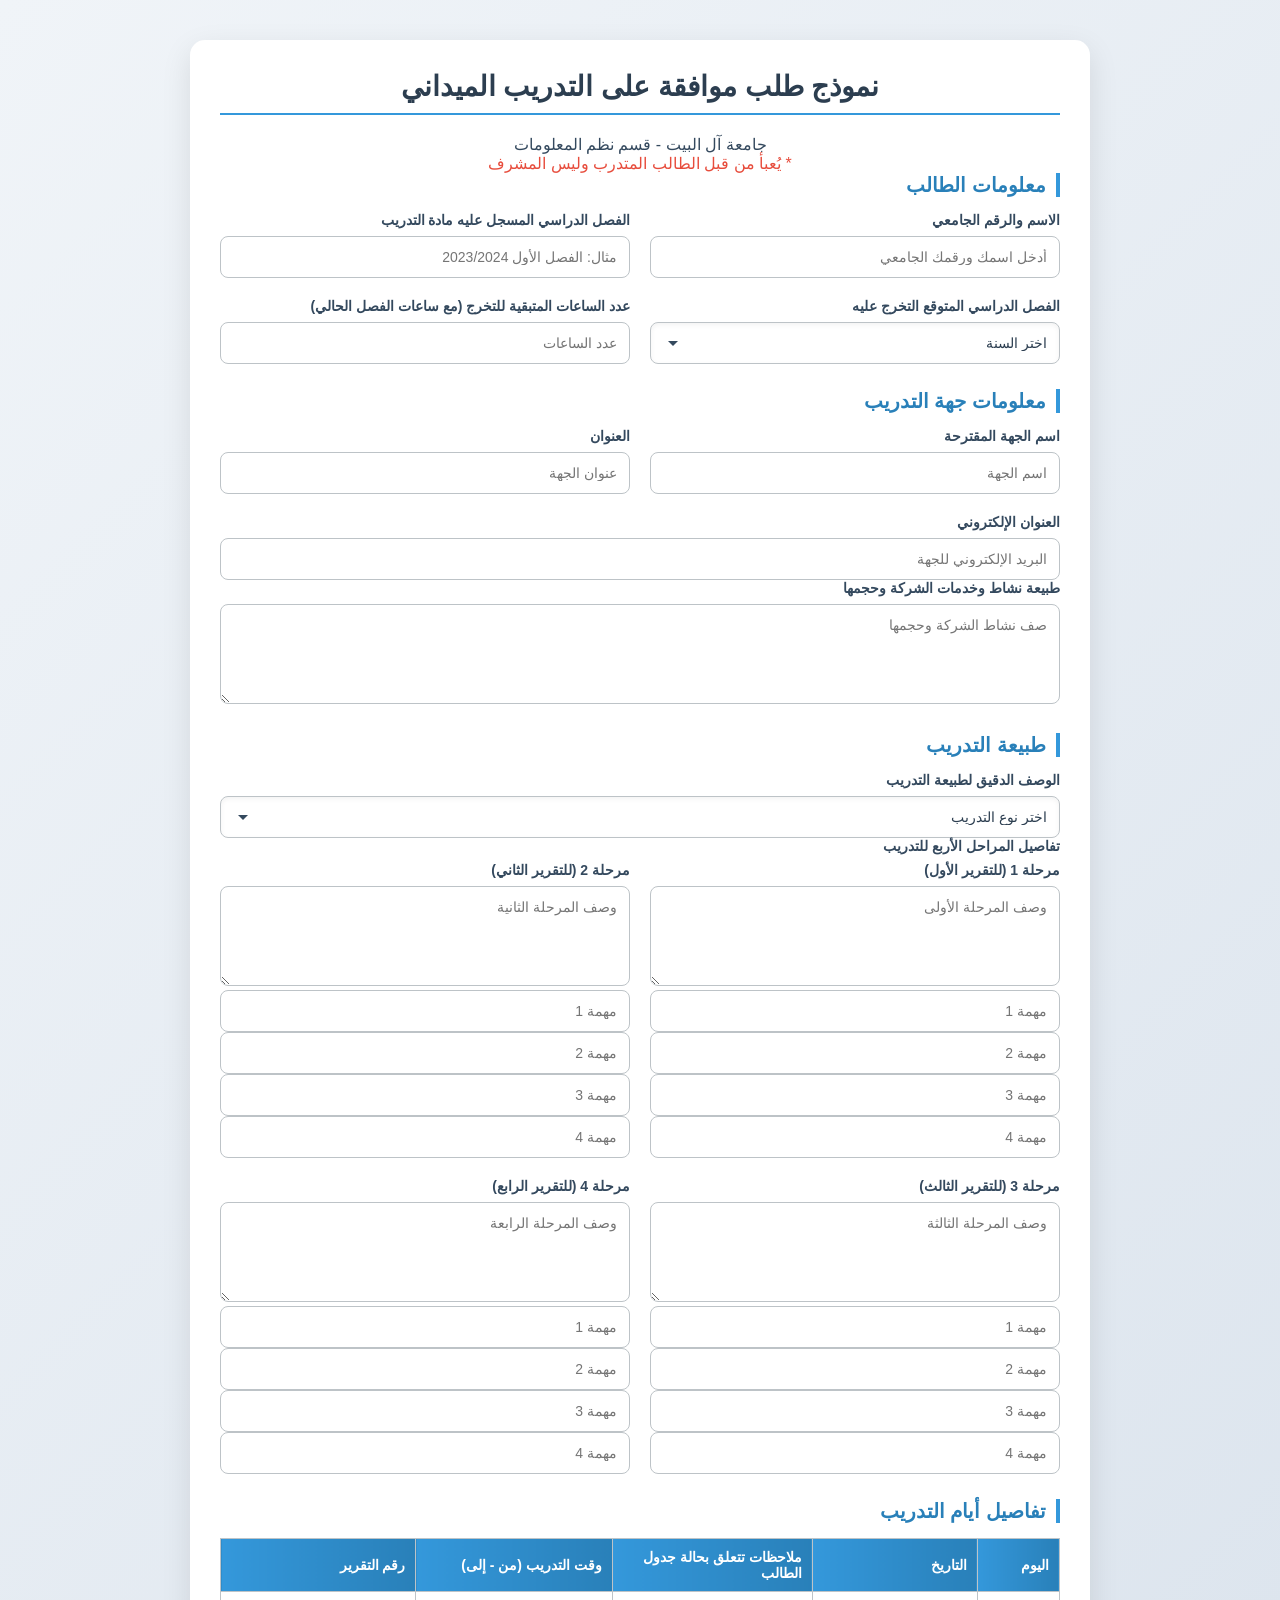
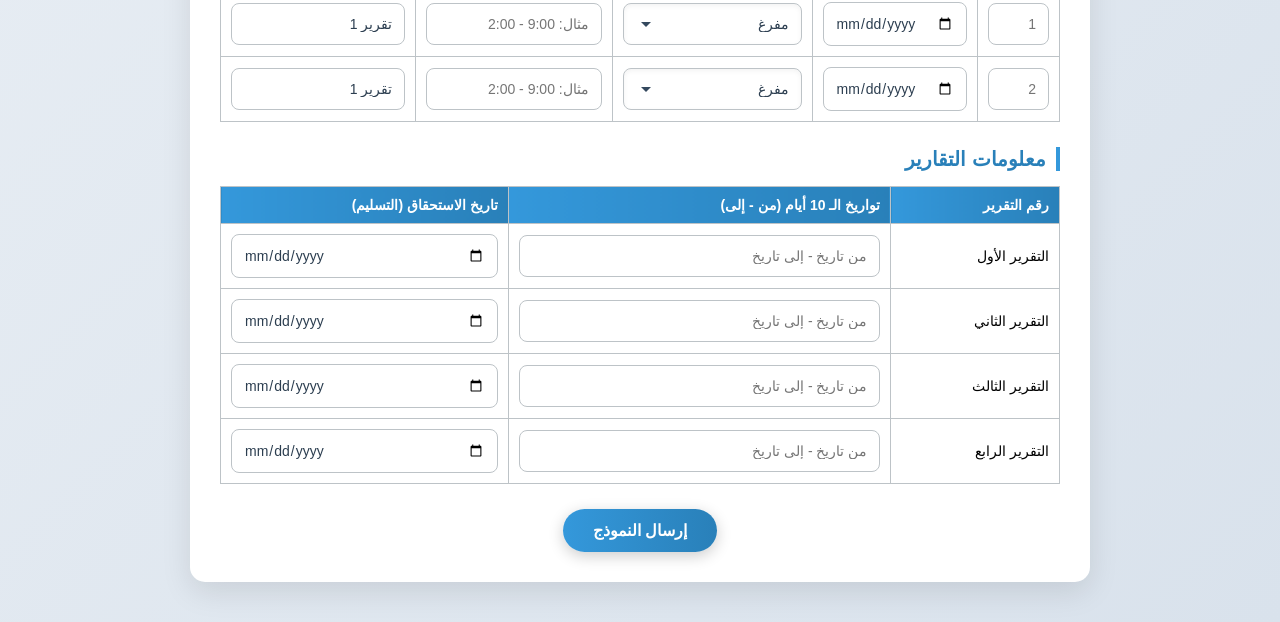
<file: testp2.html>
<!DOCTYPE html>
<html lang="ar">
<head>
    <meta charset="UTF-8">
    <meta name="viewport" content="width=device-width, initial-scale=1.0">
    <title>نموذج طلب موافقة على التدريب الميداني</title>
    <style>
        * {
            margin: 0;
            padding: 0;
            box-sizing: border-box;
            font-family: 'Arial', sans-serif;
        }

        body {
            background: linear-gradient(135deg, #f0f4f8, #d9e2ec);
            padding: 40px;
            display: flex;
            justify-content: center;
            align-items: center;
            min-height: 100vh;
            direction: rtl;
        }

        .form-container {
            background: #ffffff;
            padding: 30px;
            border-radius: 15px;
            box-shadow: 0 10px 30px rgba(0, 0, 0, 0.1);
            width: 100%;
            max-width: 900px;
        }

        h1 {
            text-align: center;
            color: #2c3e50;
            margin-bottom: 20px;
            font-size: 28px;
            border-bottom: 2px solid #3498db;
            padding-bottom: 10px;
        }

        .section {
            margin-bottom: 25px;
        }

        h2 {
            color: #2980b9;
            font-size: 20px;
            margin-bottom: 15px;
            border-right: 4px solid #3498db;
            padding-right: 10px;
        }

        label {
            display: block;
            color: #34495e;
            font-weight: bold;
            margin-bottom: 8px;
            font-size: 14px;
        }

        input[type="text"],
        input[type="number"],
        input[type="date"],
        textarea,
        input[type="file"] {
            width: 100%;
            padding: 12px;
            border: 1px solid #bdc3c7;
            border-radius: 8px;
            font-size: 14px;
            color: #2c3e50;
            transition: border-color 0.3s ease;
        }

        input[type="text"]:focus,
        input[type="number"]:focus,
        input[type="date"]:focus,
        textarea:focus,
        input[type="file"]:focus {
            border-color: #3498db;
            outline: none;
            box-shadow: 0 0 5px rgba(52, 152, 219, 0.3);
        }

        textarea {
            height: 100px;
            resize: vertical;
        }

        .form-row {
            display: flex;
            gap: 20px;
            margin-bottom: 20px;
        }

        .form-row div {
            flex: 1;
        }

        button {
            background: linear-gradient(90deg, #3498db, #2980b9);
            color: white;
            padding: 12px 30px;
            border: none;
            border-radius: 25px;
            font-size: 16px;
            font-weight: bold;
            cursor: pointer;
            display: block;
            margin: 20px auto 0;
            box-shadow: 0 4px 15px rgba(0, 0, 0, 0.2);
            transition: all 0.3s ease;
        }

        button:hover {
            background: linear-gradient(90deg, #2980b9, #3498db);
            transform: translateY(-2px);
            box-shadow: 0 6px 20px rgba(0, 0, 0, 0.3);
        }

        select {
            width: 100%;
            padding: 12px;
            border: 1px solid #bdc3c7;
            border-radius: 8px;
            font-size: 14px;
            color: #2c3e50;
            background: linear-gradient(135deg, #ffffff, #f5f7fa);
            box-shadow: inset 0 2px 5px rgba(0, 0, 0, 0.05);
            transition: all 0.3s ease;
            appearance: none;
            cursor: pointer;
        }

        select:focus {
            border-color: #3498db;
            box-shadow: 0 0 5px rgba(52, 152, 219, 0.5);
            outline: none;
        }

        select:hover {
            border-color: #2980b9;
            box-shadow: 0 0 8px rgba(52, 152, 219, 0.2);
        }

        select {
            background-image: url('data:image/svg+xml;utf8,<svg fill="%2334495e" height="24" viewBox="0 0 24 24" width="24" xmlns="http://www.w3.org/2000/svg"><path d="M7 10l5 5 5-5z"/></svg>');
            background-repeat: no-repeat;
            background-position: left 10px center;
            padding-left: 30px;
        }

        table {
            width: 100%;
            border-collapse: collapse;
            margin-top: 15px;
        }

        th, td {
            border: 1px solid #bdc3c7;
            padding: 10px;
            text-align: right;
            font-size: 14px;
        }

        th {
            background: linear-gradient(90deg, #3498db, #2980b9);
            color: white;
        }
    </style>
</head>
<body>
    <div class="form-container">
        <h1>نموذج طلب موافقة على التدريب الميداني</h1>
        <p style="text-align: center; color: #34495e;">جامعة آل البيت - قسم نظم المعلومات</p>
        <p style="color: #e74c3c; text-align: center;">* يُعبأ من قبل الطالب المتدرب وليس المشرف</p>

        <!-- معلومات الطالب -->
        <div class="section">
            <h2>معلومات الطالب</h2>
            <div class="form-row">
                <div>
                    <label>الاسم والرقم الجامعي</label>
                    <input type="text" placeholder="أدخل اسمك ورقمك الجامعي" required>
                </div>
                <div>
                    <label>الفصل الدراسي المسجل عليه مادة التدريب</label>
                    <input type="text" placeholder="مثال: الفصل الأول 2023/2024" required>
                </div>
            </div>
            <div class="form-row">
                <div>
                    <label>الفصل الدراسي المتوقع التخرج عليه</label>
                    <select required>
                        <option value="" disabled selected>اختر السنة</option>
                        <option value="2025">2025</option>
                        <option value="2026">2026</option>
                        <option value="2027">2027</option>
                        <option value="2028">2028</option>
                        <option value="2029">2029</option>
                        <option value="2030">2030</option>
                        <option value="2031">2031</option>
                        <option value="2032">2032</option>
                        <option value="2033">2033</option>
                        <option value="2034">2034</option>
                        <option value="2035">2035</option>
                    </select>
                </div>
                <div>
                    <label>عدد الساعات المتبقية للتخرج (مع ساعات الفصل الحالي)</label>
                    <input type="number" placeholder="عدد الساعات" required>
                </div>
            </div>
        </div>

        <!-- معلومات جهة التدريب -->
        <div class="section">
            <h2>معلومات جهة التدريب</h2>
            <div class="form-row">
                <div>
                    <label>اسم الجهة المقترحة</label>
                    <input type="text" placeholder="اسم الجهة" required>
                </div>
                <div>
                    <label>العنوان</label>
                    <input type="text" placeholder="عنوان الجهة" required>
                </div>
            </div>
            <label>العنوان الإلكتروني</label>
            <input type="text" placeholder="البريد الإلكتروني للجهة" required>
            <label>طبيعة نشاط وخدمات الشركة وحجمها</label>
            <textarea placeholder="صف نشاط الشركة وحجمها" required></textarea>
        </div>

        <!-- طبيعة التدريب -->
        <div class="section">
            <h2>طبيعة التدريب</h2>
            <label>الوصف الدقيق لطبيعة التدريب</label>
            <select required>
                <option value="" disabled selected>اختر نوع التدريب</option>
                <option value="programming">برمجة نظام</option>
                <option value="db">برمجة DB</option>
                <option value="system">نظام محوسب</option>
            </select>
            <label>تفاصيل المراحل الأربع للتدريب</label>
            <div class="form-row">
                <div>
                    <label>مرحلة 1 (للتقرير الأول)</label>
                    <textarea placeholder="وصف المرحلة الأولى" required></textarea>
                    <input type="text" placeholder="مهمة 1" required>
                    <input type="text" placeholder="مهمة 2" required>
                    <input type="text" placeholder="مهمة 3" required>
                    <input type="text" placeholder="مهمة 4" required>
                </div>
                <div>
                    <label>مرحلة 2 (للتقرير الثاني)</label>
                    <textarea placeholder="وصف المرحلة الثانية" required></textarea>
                    <input type="text" placeholder="مهمة 1" required>
                    <input type="text" placeholder="مهمة 2" required>
                    <input type="text" placeholder="مهمة 3" required>
                    <input type="text" placeholder="مهمة 4" required>
                </div>
            </div>
            <div class="form-row">
                <div>
                    <label>مرحلة 3 (للتقرير الثالث)</label>
                    <textarea placeholder="وصف المرحلة الثالثة" required></textarea>
                    <input type="text" placeholder="مهمة 1" required>
                    <input type="text" placeholder="مهمة 2" required>
                    <input type="text" placeholder="مهمة 3" required>
                    <input type="text" placeholder="مهمة 4" required>
                </div>
                <div>
                    <label>مرحلة 4 (للتقرير الرابع)</label>
                    <textarea placeholder="وصف المرحلة الرابعة" required></textarea>
                    <input type="text" placeholder="مهمة 1" required>
                    <input type="text" placeholder="مهمة 2" required>
                    <input type="text" placeholder="مهمة 3" required>
                    <input type="text" placeholder="مهمة 4" required>
                </div>
            </div>
        </div>

        <!-- تفاصيل أيام التدريب -->
        <div class="section">
            <h2>تفاصيل أيام التدريب</h2>
            <table>
                <thead>
                    <tr>
                        <th>اليوم</th>
                        <th>التاريخ</th>
                        <th>ملاحظات تتعلق بحالة جدول الطالب</th>
                        <th>وقت التدريب (من - إلى)</th>
                        <th>رقم التقرير</th>
                    </tr>
                </thead>
                <tbody>
                    <!-- نموذج لأول 5 أيام، يمكنك تكرارها لـ 40 يومًا -->
                    <tr>
                        <td><input type="number" min="1" max="40" placeholder="1" required></td>
                        <td><input type="date" required></td>
                        <td><select required><option>مفرغ</option><option>يوم سبت</option><option>مدمج</option><option>دوام أونلاين</option><option>عطلة ما قبل الفصل</option><option>عطلة ما بعد الفصل</option></select></td>
                        <td><input type="text" placeholder="مثال: 9:00 - 2:00" required></td>
                        <td><input type="text" value="تقرير 1" readonly></td>
                    </tr>
                    <tr>
                        <td><input type="number" min="1" max="40" placeholder="2" required></td>
                        <td><input type="date" required></td>
                        <td><select required><option>مفرغ</option><option>يوم سبت</option><option>مدمج</option><option>دوام أونلاين</option><option>عطلة ما قبل الفصل</option><option>عطلة ما بعد الفصل</option></select></td>
                        <td><input type="text" placeholder="مثال: 9:00 - 2:00" required></td>
                        <td><input type="text" value="تقرير 1" readonly></td>
                    </tr>
                    <!-- كرر هذا الـ <tr> لـ 40 يومًا مع تغيير رقم التقرير كل 10 أيام -->
                </tbody>
            </table>
        </div>

        <!-- معلومات التقارير -->
        <div class="section">
            <h2>معلومات التقارير</h2>
            <table>
                <thead>
                    <tr>
                        <th>رقم التقرير</th>
                        <th>تواريخ الـ 10 أيام (من - إلى)</th>
                        <th>تاريخ الاستحقاق (التسليم)</th>
                    </tr>
                </thead>
                <tbody>
                    <tr>
                        <td>التقرير الأول</td>
                        <td><input type="text" placeholder="من تاريخ - إلى تاريخ" required></td>
                        <td><input type="date" required></td>
                    </tr>
                    <tr>
                        <td>التقرير الثاني</td>
                        <td><input type="text" placeholder="من تاريخ - إلى تاريخ" required></td>
                        <td><input type="date" required></td>
                    </tr>
                    <tr>
                        <td>التقرير الثالث</td>
                        <td><input type="text" placeholder="من تاريخ - إلى تاريخ" required></td>
                        <td><input type="date" required></td>
                    </tr>
                    <tr>
                        <td>التقرير الرابع</td>
                        <td><input type="text" placeholder="من تاريخ - إلى تاريخ" required></td>
                        <td><input type="date" required></td>
                    </tr>
                </tbody>
            </table>
        </div>

        <button type="submit">إرسال النموذج</button>
    </div>
</body>
</html>
</file>
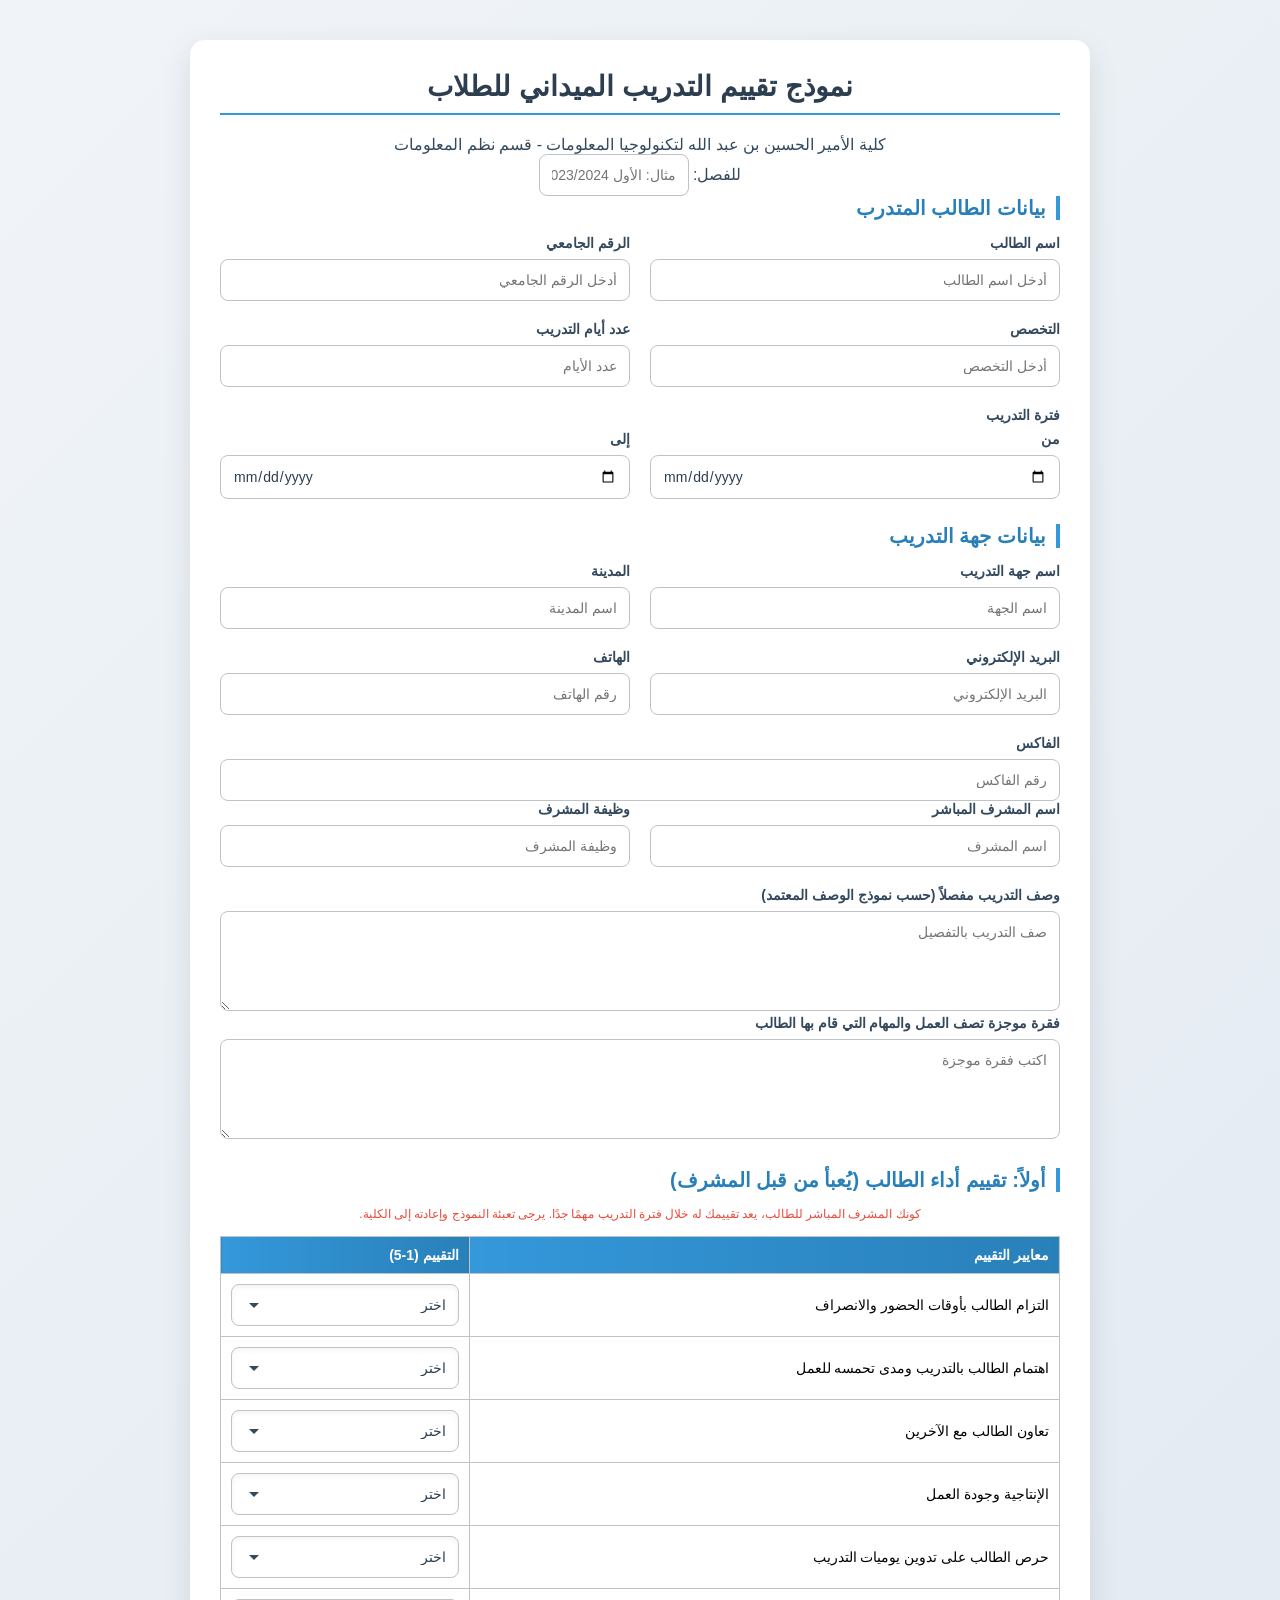
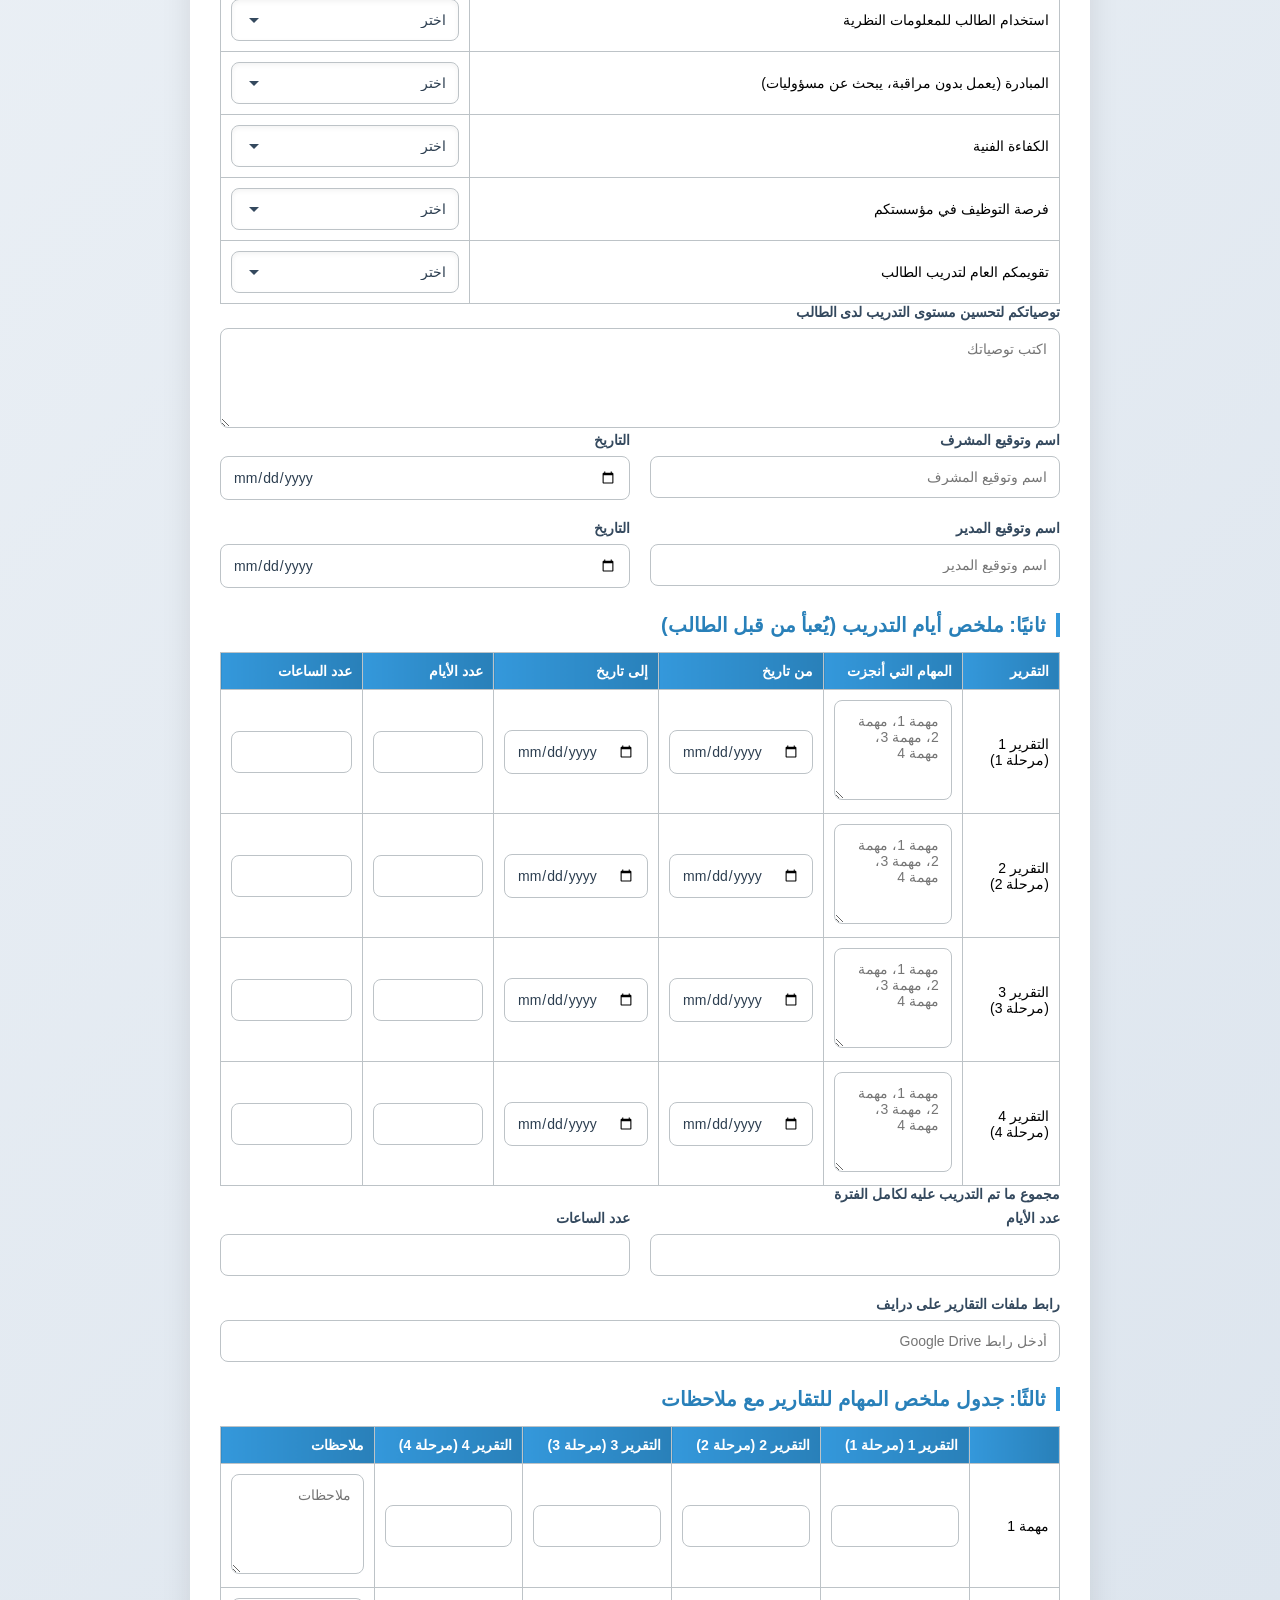
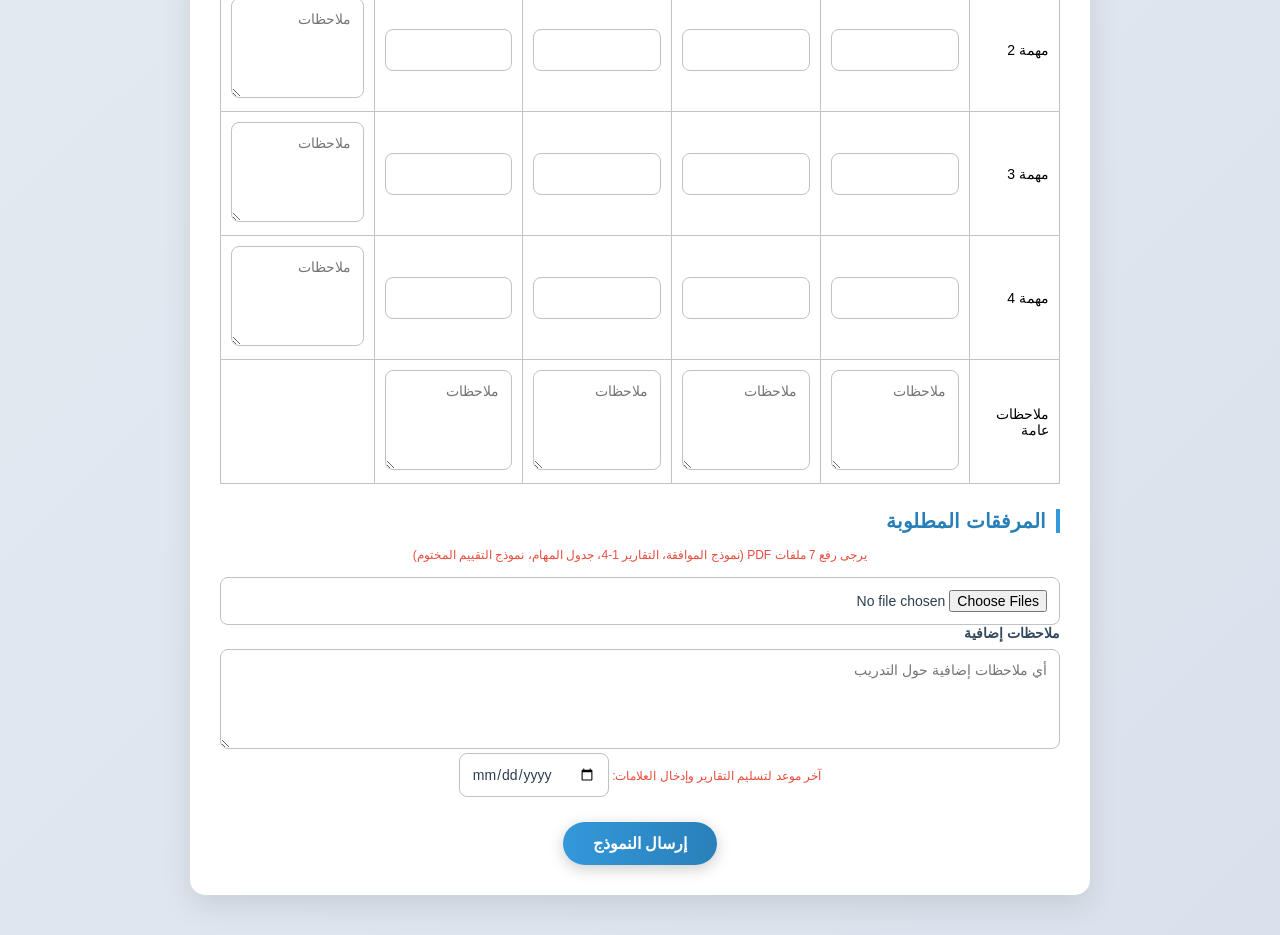
<file: testp3.html>
<!DOCTYPE html>
<html lang="ar">
<head>
    <meta charset="UTF-8">
    <meta name="viewport" content="width=device-width, initial-scale=1.0">
    <title>نموذج تقييم التدريب الميداني للطلاب</title>
    <style>
        * {
            margin: 0;
            padding: 0;
            box-sizing: border-box;
            font-family: 'Arial', sans-serif;
        }

        body {
            background: linear-gradient(135deg, #f0f4f8, #d9e2ec);
            padding: 40px;
            display: flex;
            justify-content: center;
            align-items: center;
            min-height: 100vh;
            direction: rtl;
        }

        .form-container {
            background: #ffffff;
            padding: 30px;
            border-radius: 15px;
            box-shadow: 0 10px 30px rgba(0, 0, 0, 0.1);
            width: 100%;
            max-width: 900px;
        }

        h1 {
            text-align: center;
            color: #2c3e50;
            margin-bottom: 20px;
            font-size: 28px;
            border-bottom: 2px solid #3498db;
            padding-bottom: 10px;
        }

        .section {
            margin-bottom: 25px;
        }

        h2 {
            color: #2980b9;
            font-size: 20px;
            margin-bottom: 15px;
            border-right: 4px solid #3498db;
            padding-right: 10px;
        }

        label {
            display: block;
            color: #34495e;
            font-weight: bold;
            margin-bottom: 8px;
            font-size: 14px;
        }

        input[type="text"],
        input[type="number"],
        input[type="date"],
        textarea,
        input[type="file"] {
            width: 100%;
            padding: 12px;
            border: 1px solid #bdc3c7;
            border-radius: 8px;
            font-size: 14px;
            color: #2c3e50;
            transition: border-color 0.3s ease;
        }

        input[type="text"]:focus,
        input[type="number"]:focus,
        input[type="date"]:focus,
        textarea:focus,
        input[type="file"]:focus {
            border-color: #3498db;
            outline: none;
            box-shadow: 0 0 5px rgba(52, 152, 219, 0.3);
        }

        textarea {
            height: 100px;
            resize: vertical;
        }

        .form-row {
            display: flex;
            gap: 20px;
            margin-bottom: 20px;
        }

        .form-row div {
            flex: 1;
        }

        button {
            background: linear-gradient(90deg, #3498db, #2980b9);
            color: white;
            padding: 12px 30px;
            border: none;
            border-radius: 25px;
            font-size: 16px;
            font-weight: bold;
            cursor: pointer;
            display: block;
            margin: 20px auto 0;
            box-shadow: 0 4px 15px rgba(0, 0, 0, 0.2);
            transition: all 0.3s ease;
        }

        button:hover {
            background: linear-gradient(90deg, #2980b9, #3498db);
            transform: translateY(-2px);
            box-shadow: 0 6px 20px rgba(0, 0, 0, 0.3);
        }

        select {
            width: 100%;
            padding: 12px;
            border: 1px solid #bdc3c7;
            border-radius: 8px;
            font-size: 14px;
            color: #2c3e50;
            background: linear-gradient(135deg, #ffffff, #f5f7fa);
            box-shadow: inset 0 2px 5px rgba(0, 0, 0, 0.05);
            transition: all 0.3s ease;
            appearance: none;
            cursor: pointer;
        }

        select:focus {
            border-color: #3498db;
            box-shadow: 0 0 5px rgba(52, 152, 219, 0.5);
            outline: none;
        }

        select:hover {
            border-color: #2980b9;
            box-shadow: 0 0 8px rgba(52, 152, 219, 0.2);
        }

        select {
            background-image: url('data:image/svg+xml;utf8,<svg fill="%2334495e" height="24" viewBox="0 0 24 24" width="24" xmlns="http://www.w3.org/2000/svg"><path d="M7 10l5 5 5-5z"/></svg>');
            background-repeat: no-repeat;
            background-position: left 10px center;
            padding-left: 30px;
        }

        table {
            width: 100%;
            border-collapse: collapse;
            margin-top: 15px;
        }

        th, td {
            border: 1px solid #bdc3c7;
            padding: 10px;
            text-align: right;
            font-size: 14px;
        }

        th {
            background: linear-gradient(90deg, #3498db, #2980b9);
            color: white;
        }

        .note {
            color: #e74c3c;
            font-size: 12px;
            text-align: center;
            margin-bottom: 15px;
        }
    </style>
</head>
<body>
    <div class="form-container">
        <h1>نموذج تقييم التدريب الميداني للطلاب</h1>
        <p style="text-align: center; color: #34495e;">كلية الأمير الحسين بن عبد الله لتكنولوجيا المعلومات - قسم نظم المعلومات</p>
        <p style="text-align: center; color: #34495e;">للفصل: <input type="text" style="width: 150px; display: inline;" placeholder="مثال: الأول 2023/2024" required></p>

        <!-- بيانات الطالب المتدرب -->
        <div class="section">
            <h2>بيانات الطالب المتدرب</h2>
            <div class="form-row">
                <div>
                    <label>اسم الطالب</label>
                    <input type="text" placeholder="أدخل اسم الطالب" required>
                </div>
                <div>
                    <label>الرقم الجامعي</label>
                    <input type="text" placeholder="أدخل الرقم الجامعي" required>
                </div>
            </div>
            <div class="form-row">
                <div>
                    <label>التخصص</label>
                    <input type="text" placeholder="أدخل التخصص" required>
                </div>
                <div>
                    <label>عدد أيام التدريب</label>
                    <input type="number" placeholder="عدد الأيام" required>
                </div>
            </div>
            <label>فترة التدريب</label>
            <div class="form-row">
                <div>
                    <label>من</label>
                    <input type="date" required>
                </div>
                <div>
                    <label>إلى</label>
                    <input type="date" required>
                </div>
            </div>
        </div>

        <!-- بيانات جهة التدريب -->
        <div class="section">
            <h2>بيانات جهة التدريب</h2>
            <div class="form-row">
                <div>
                    <label>اسم جهة التدريب</label>
                    <input type="text" placeholder="اسم الجهة" required>
                </div>
                <div>
                    <label>المدينة</label>
                    <input type="text" placeholder="اسم المدينة" required>
                </div>
            </div>
            <div class="form-row">
                <div>
                    <label>البريد الإلكتروني</label>
                    <input type="text" placeholder="البريد الإلكتروني" required>
                </div>
                <div>
                    <label>الهاتف</label>
                    <input type="text" placeholder="رقم الهاتف" required>
                </div>
            </div>
            <label>الفاكس</label>
            <input type="text" placeholder="رقم الفاكس" required>
            <div class="form-row">
                <div>
                    <label>اسم المشرف المباشر</label>
                    <input type="text" placeholder="اسم المشرف" required>
                </div>
                <div>
                    <label>وظيفة المشرف</label>
                    <input type="text" placeholder="وظيفة المشرف" required>
                </div>
            </div>
            <label>وصف التدريب مفصلاً (حسب نموذج الوصف المعتمد)</label>
            <textarea placeholder="صف التدريب بالتفصيل" required></textarea>
            <label>فقرة موجزة تصف العمل والمهام التي قام بها الطالب</label>
            <textarea placeholder="اكتب فقرة موجزة" required></textarea>
        </div>

        <!-- تقييم أداء الطالب -->
        <div class="section">
            <h2>أولاً: تقييم أداء الطالب (يُعبأ من قبل المشرف)</h2>
            <p class="note">كونك المشرف المباشر للطالب، يعد تقييمك له خلال فترة التدريب مهمًا جدًا. يرجى تعبئة النموذج وإعادته إلى الكلية.</p>
            <table>
                <thead>
                    <tr>
                        <th>معايير التقييم</th>
                        <th>التقييم (1-5)</th>
                    </tr>
                </thead>
                <tbody>
                    <tr>
                        <td>التزام الطالب بأوقات الحضور والانصراف</td>
                        <td><select required><option value="">اختر</option><option>1 (ضعيف)</option><option>2 (مقبول)</option><option>3 (جيد)</option><option>4 (جيد جدًا)</option><option>5 (ممتاز)</option></select></td>
                    </tr>
                    <tr>
                        <td>اهتمام الطالب بالتدريب ومدى تحمسه للعمل</td>
                        <td><select required><option value="">اختر</option><option>1 (ضعيف)</option><option>2 (مقبول)</option><option>3 (جيد)</option><option>4 (جيد جدًا)</option><option>5 (ممتاز)</option></select></td>
                    </tr>
                    <tr>
                        <td>تعاون الطالب مع الآخرين</td>
                        <td><select required><option value="">اختر</option><option>1 (ضعيف)</option><option>2 (مقبول)</option><option>3 (جيد)</option><option>4 (جيد جدًا)</option><option>5 (ممتاز)</option></select></td>
                    </tr>
                    <tr>
                        <td>الإنتاجية وجودة العمل</td>
                        <td><select required><option value="">اختر</option><option>1 (ضعيف)</option><option>2 (مقبول)</option><option>3 (جيد)</option><option>4 (جيد جدًا)</option><option>5 (ممتاز)</option></select></td>
                    </tr>
                    <tr>
                        <td>حرص الطالب على تدوين يوميات التدريب</td>
                        <td><select required><option value="">اختر</option><option>1 (ضعيف)</option><option>2 (مقبول)</option><option>3 (جيد)</option><option>4 (جيد جدًا)</option><option>5 (ممتاز)</option></select></td>
                    </tr>
                    <tr>
                        <td>استخدام الطالب للمعلومات النظرية</td>
                        <td><select required><option value="">اختر</option><option>1 (ضعيف)</option><option>2 (مقبول)</option><option>3 (جيد)</option><option>4 (جيد جدًا)</option><option>5 (ممتاز)</option></select></td>
                    </tr>
                    <tr>
                        <td>المبادرة (يعمل بدون مراقبة، يبحث عن مسؤوليات)</td>
                        <td><select required><option value="">اختر</option><option>1 (ضعيف)</option><option>2 (مقبول)</option><option>3 (جيد)</option><option>4 (جيد جدًا)</option><option>5 (ممتاز)</option></select></td>
                    </tr>
                    <tr>
                        <td>الكفاءة الفنية</td>
                        <td><select required><option value="">اختر</option><option>1 (ضعيف)</option><option>2 (مقبول)</option><option>3 (جيد)</option><option>4 (جيد جدًا)</option><option>5 (ممتاز)</option></select></td>
                    </tr>
                    <tr>
                        <td>فرصة التوظيف في مؤسستكم</td>
                        <td><select required><option value="">اختر</option><option>1 (ضعيف)</option><option>2 (مقبول)</option><option>3 (جيد)</option><option>4 (جيد جدًا)</option><option>5 (ممتاز)</option></select></td>
                    </tr>
                    <tr>
                        <td>تقويمكم العام لتدريب الطالب</td>
                        <td><select required><option value="">اختر</option><option>1 (ضعيف)</option><option>2 (مقبول)</option><option>3 (جيد)</option><option>4 (جيد جدًا)</option><option>5 (ممتاز)</option></select></td>
                    </tr>
                </tbody>
            </table>
            <label>توصياتكم لتحسين مستوى التدريب لدى الطالب</label>
            <textarea placeholder="اكتب توصياتك" required></textarea>
            <div class="form-row">
                <div>
                    <label>اسم وتوقيع المشرف</label>
                    <input type="text" placeholder="اسم وتوقيع المشرف" required>
                </div>
                <div>
                    <label>التاريخ</label>
                    <input type="date" required>
                </div>
            </div>
            <div class="form-row">
                <div>
                    <label>اسم وتوقيع المدير</label>
                    <input type="text" placeholder="اسم وتوقيع المدير" required>
                </div>
                <div>
                    <label>التاريخ</label>
                    <input type="date" required>
                </div>
            </div>
        </div>

        <!-- ملخص أيام التدريب -->
        <div class="section">
            <h2>ثانيًا: ملخص أيام التدريب (يُعبأ من قبل الطالب)</h2>
            <table>
                <thead>
                    <tr>
                        <th>التقرير</th>
                        <th>المهام التي أنجزت</th>
                        <th>من تاريخ</th>
                        <th>إلى تاريخ</th>
                        <th>عدد الأيام</th>
                        <th>عدد الساعات</th>
                    </tr>
                </thead>
                <tbody>
                    <tr>
                        <td>التقرير 1 (مرحلة 1)</td>
                        <td><textarea placeholder="مهمة 1، مهمة 2، مهمة 3، مهمة 4" required></textarea></td>
                        <td><input type="date" required></td>
                        <td><input type="date" required></td>
                        <td><input type="number" required></td>
                        <td><input type="number" required></td>
                    </tr>
                    <tr>
                        <td>التقرير 2 (مرحلة 2)</td>
                        <td><textarea placeholder="مهمة 1، مهمة 2، مهمة 3، مهمة 4" required></textarea></td>
                        <td><input type="date" required></td>
                        <td><input type="date" required></td>
                        <td><input type="number" required></td>
                        <td><input type="number" required></td>
                    </tr>
                    <tr>
                        <td>التقرير 3 (مرحلة 3)</td>
                        <td><textarea placeholder="مهمة 1، مهمة 2، مهمة 3، مهمة 4" required></textarea></td>
                        <td><input type="date" required></td>
                        <td><input type="date" required></td>
                        <td><input type="number" required></td>
                        <td><input type="number" required></td>
                    </tr>
                    <tr>
                        <td>التقرير 4 (مرحلة 4)</td>
                        <td><textarea placeholder="مهمة 1، مهمة 2، مهمة 3، مهمة 4" required></textarea></td>
                        <td><input type="date" required></td>
                        <td><input type="date" required></td>
                        <td><input type="number" required></td>
                        <td><input type="number" required></td>
                    </tr>
                </tbody>
            </table>
            <label>مجموع ما تم التدريب عليه لكامل الفترة</label>
            <div class="form-row">
                <div>
                    <label>عدد الأيام</label>
                    <input type="number" required>
                </div>
                <div>
                    <label>عدد الساعات</label>
                    <input type="number" required>
                </div>
            </div>
            <label>رابط ملفات التقارير على درايف</label>
            <input type="text" placeholder="أدخل رابط Google Drive" required>
        </div>

        <!-- جدول ملخص المهام -->
        <div class="section">
            <h2>ثالثًا: جدول ملخص المهام للتقارير مع ملاحظات</h2>
            <table>
                <thead>
                    <tr>
                        <th></th>
                        <th>التقرير 1 (مرحلة 1)</th>
                        <th>التقرير 2 (مرحلة 2)</th>
                        <th>التقرير 3 (مرحلة 3)</th>
                        <th>التقرير 4 (مرحلة 4)</th>
                        <th>ملاحظات</th>
                    </tr>
                </thead>
                <tbody>
                    <tr>
                        <td>مهمة 1</td>
                        <td><input type="text" required></td>
                        <td><input type="text" required></td>
                        <td><input type="text" required></td>
                        <td><input type="text" required></td>
                        <td><textarea placeholder="ملاحظات" required></textarea></td>
                    </tr>
                    <tr>
                        <td>مهمة 2</td>
                        <td><input type="text" required></td>
                        <td><input type="text" required></td>
                        <td><input type="text" required></td>
                        <td><input type="text" required></td>
                        <td><textarea placeholder="ملاحظات" required></textarea></td>
                    </tr>
                    <tr>
                        <td>مهمة 3</td>
                        <td><input type="text" required></td>
                        <td><input type="text" required></td>
                        <td><input type="text" required></td>
                        <td><input type="text" required></td>
                        <td><textarea placeholder="ملاحظات" required></textarea></td>
                    </tr>
                    <tr>
                        <td>مهمة 4</td>
                        <td><input type="text" required></td>
                        <td><input type="text" required></td>
                        <td><input type="text" required></td>
                        <td><input type="text" required></td>
                        <td><textarea placeholder="ملاحظات" required></textarea></td>
                    </tr>
                    <tr>
                        <td>ملاحظات عامة</td>
                        <td><textarea placeholder="ملاحظات" required></textarea></td>
                        <td><textarea placeholder="ملاحظات" required></textarea></td>
                        <td><textarea placeholder="ملاحظات" required></textarea></td>
                        <td><textarea placeholder="ملاحظات" required></textarea></td>
                        <td></td>
                    </tr>
                </tbody>
            </table>
        </div>

        <!-- المرفقات -->
        <div class="section">
            <h2>المرفقات المطلوبة</h2>
            <p class="note">يرجى رفع 7 ملفات PDF (نموذج الموافقة، التقارير 1-4، جدول المهام، نموذج التقييم المختوم)</p>
            <input type="file" accept=".pdf" multiple required>
            <label>ملاحظات إضافية</label>
            <textarea placeholder="أي ملاحظات إضافية حول التدريب" required></textarea>
            <p class="note">آخر موعد لتسليم التقارير وإدخال العلامات: <input type="date" style="display: inline; width: 150px;" required></p>
        </div>

        <button type="submit">إرسال النموذج</button>
    </div>
</body>
</html>
</file>
<file: index.css>
@import url('https://fonts.googleapis.com/css2?family=Montserrat:wght@300;400;500;600;700&display=swap');

* {
    margin: 0;
    padding: 0;
    box-sizing: border-box;
    font-family: 'Montserrat', sans-serif;
}

body {
    background-color: #f5f5f5;
    display: flex;
    align-items: center;
    justify-content: center;
    flex-direction: column;
    height: 100vh;
}

.container {
    background-color: #fff;
    border-radius: 30px;
    box-shadow: 0 5px 15px rgba(0, 0, 0, 0.35);
    position: relative;
    overflow: hidden;
    width: 768px;
    max-width: 100%;
    min-height: 480px;
    padding: 20px;
}

.button-container {
    display: flex;
    justify-content: center;
    gap: 20px;
    margin-bottom: 20px;
}

.role-button {
    background-color: #00B1C1;
    color: white;
    border: none;
    padding: 15px 30px;
    border-radius: 10px;
    cursor: pointer;
    transition: background-color 0.3s ease, transform 0.3s ease;
    box-shadow: 0 4px 6px rgba(0, 0, 0, 0.1);
    font-size: 16px;
    font-weight: 600;
}

.role-button:hover {
    background-color: #008a96;
    transform: translateY(-5px);
}

.container p {
    font-size: 14px;
    line-height: 20px;
    letter-spacing: 0.3px;
    margin: 20px 0;
    color: #00B1C1;
}

.container span {
    font-size: 12px;
    color: #00B1C1;
}

.container a {
    color: #00B1C1;
    font-size: 13px;
    text-decoration: none;
    margin: 15px 0 10px;
}

.container a:hover {
    text-decoration: underline;
}

.container button {
    background-color: #00B1C1;
    color: #fff;
    font-size: 14px;
    padding: 12px 20px;
    border: none;
    border-radius: 8px;
    font-weight: 600;
    letter-spacing: 0.5px;
    text-transform: uppercase;
    margin-top: 10px;
    cursor: pointer;
    transition: background-color 0.3s ease;
}

.container button:hover {
    background-color: #00B1C1;
}

.container form {
    background-color: #fff;
    display: flex;
    align-items: center;
    justify-content: center;
    flex-direction: column;
    padding: 0 40px;
    height: 100%;
}

.container input {
    background-color: #f9f9f9;
    border: 1px solid #ddd;
    margin: 12px 0;
    padding: 12px 15px;
    font-size: 14px;
    border-radius: 8px;
    width: 100%;
    outline: none;
    transition: border-color 0.3s ease, box-shadow 0.3s ease;
}

.container input:focus {
    border-color: #00B1C1;
    box-shadow: 0 0 8px rgba(0, 177, 193, 0.5);
}

.form-container {
    display: none;
    position: relative;
    width: 100%;
    height: 100%;
}

.form-container.active {
    display: block;
}
</file>
<file: grad.css>
@import url('https://fonts.googleapis.com/css2?family=Montserrat:wght@300;400;500;600;700&display=swap');

* {
    margin: 0;
    padding: 0;
    box-sizing: border-box;
    font-family: 'Montserrat', sans-serif;
}

body {
    background-color: #e3e3e3;
    display: flex;
    align-items: center;
    justify-content: center;
    flex-direction: column;
    height: 100vh;
    color: #0193a0;
}

.container {
    background-color: #fff;
    border-radius: 15px;
    box-shadow: 0 5px 15px rgba(0, 0, 0, 0.35);
    padding: 20px;
    width: 90%;
    max-width: 1200px;
    margin: 20px;
}

.container h1 {
    text-align: center;
    margin-bottom: 20px;
    color: #0193a0;
}

.table-container {
    overflow-x: auto;
    margin-bottom: 20px;
}

table {
    width: 100%;
    border-collapse: collapse;
}

thead {
    background-color: #0193a0;
    color: #fff;
}

th, td {
    padding: 12px;
    text-align: center;
    border: 1px solid #ddd;
}

tbody tr:nth-child(even) {
    background-color: #f9f9f9;
}

.form-container {
    margin-top: 20px;
}

.form-container form {
    display: flex;
    flex-direction: column;
    gap: 10px;
}

.form-container input {
    padding: 10px;
    border: 1px solid #ddd;
    border-radius: 5px;
    font-size: 14px;
}

.form-container button {
    background-color: #0193a0;
    color: #fff;
    padding: 10px 20px;
    border: none;
    border-radius: 5px;
    font-size: 14px;
    cursor: pointer;
    transition: background-color 0.3s ease;
}

.form-container button:hover {
    background-color: #007a82;
}
</file>
